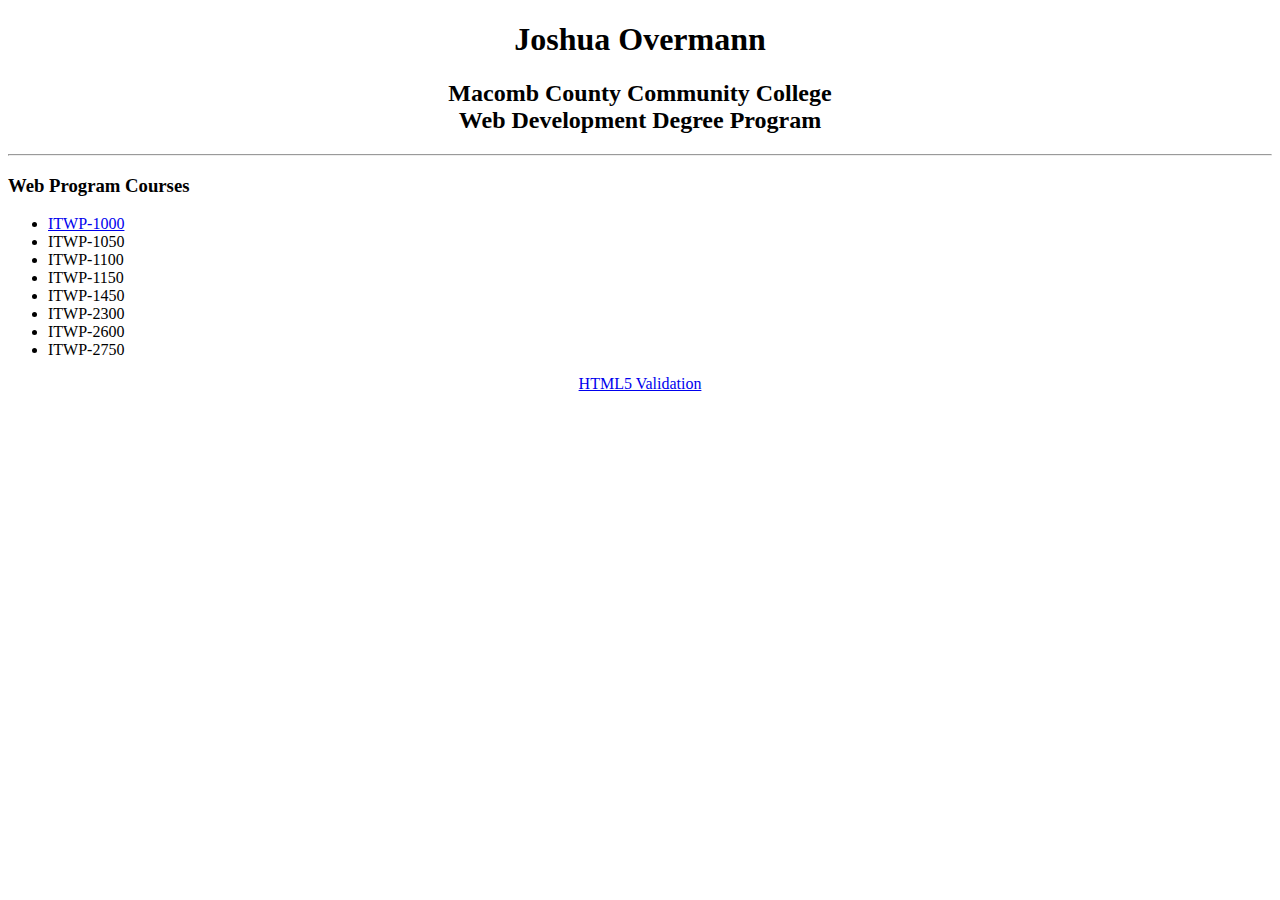
<file: index.htm>
<!DOCTYPE html>
<html lang="en">
<head>
  <meta charset="UTF-8">
  <meta name="viewport" content="width=device-width, initial-scale=1.0">
  <title>Web Program Homepage</title>
  <style>
    #validation {
      text-align: center;
    }

    header {
      text-align: center;
    }

  </style>
</head>
<body>
  <header>
    <h1>Joshua Overmann</h1>
    <h2>Macomb County Community College<br>Web Development Degree Program</h2>
  </header>
  <main>
    <hr>
    <h3>Web Program Courses</h3>
    <ul>
      <li><a href="itwp1000/home.htm">ITWP-1000</a></li>
      <li>ITWP-1050</li>
      <li>ITWP-1100</li>
      <li>ITWP-1150</li>
      <li>ITWP-1450</li>
      <li>ITWP-2300</li>
      <li>ITWP-2600</li>
      <li>ITWP-2750</li>
    </ul>
  </main>
  <footer id="validation">
    <a href="https://validator.w3.org/nu/?doc=http%3A%2F%2Fovermannj102.macombserver.net%2Findex.htm">HTML5 Validation</a>
  </footer>
</body>
</html>
</file>
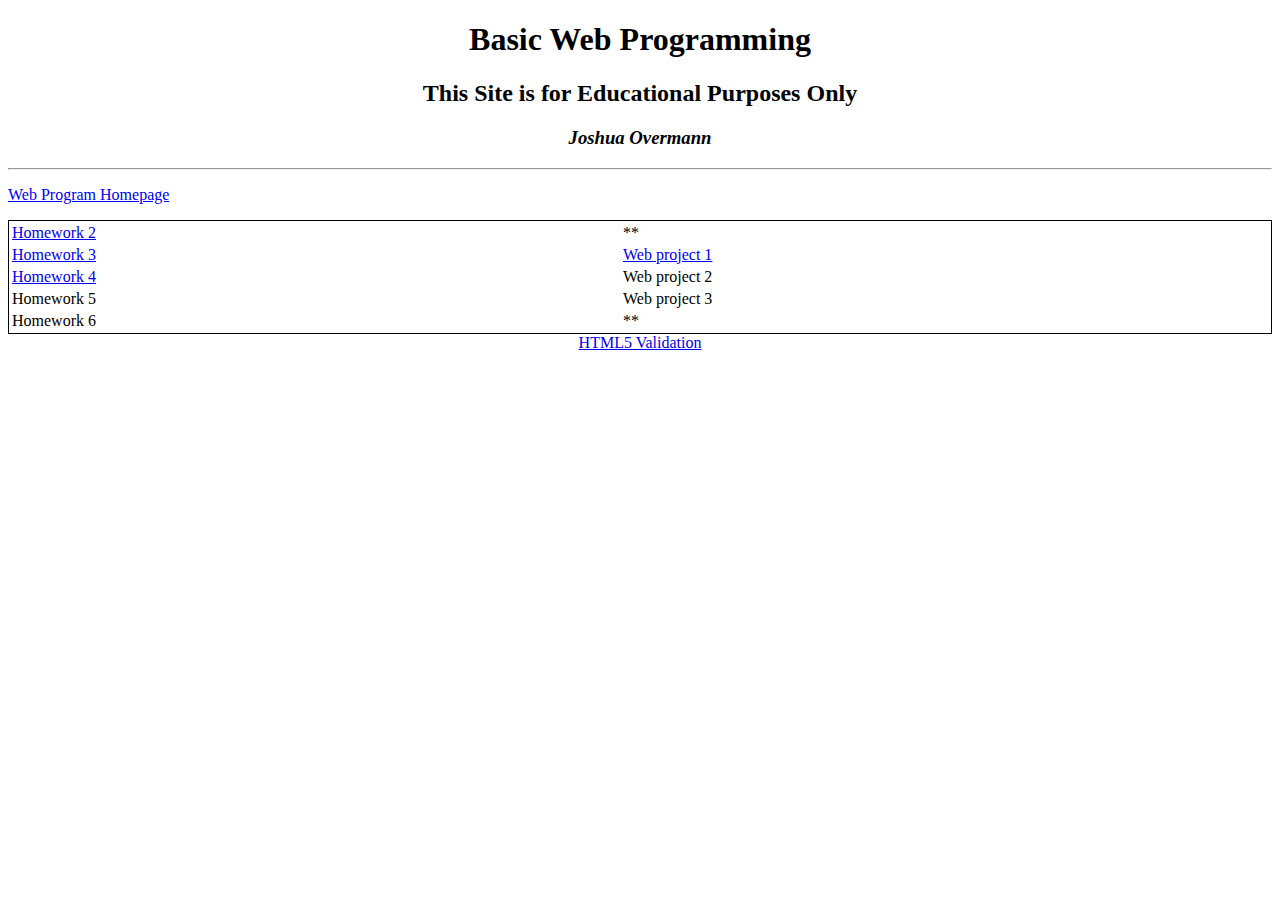
<file: itwp1000/home.htm>
<!DOCTYPE html>
<html lang="en">
<head>
    <meta charset="UTF-8">
    <meta name="viewport" content="width=device-width, initial-scale=1.0">
    <title>ITWP-1000 Course Homepage</title>
    <style>
        #validation {
            text-align: center;
        }
        header, div {
            text-align: center;
        }
    </style>
</head>
<body>
    <header>
        <h1>Basic Web Programming</h1>
        <h2>This Site is for Educational Purposes Only</h2>
        <h3><i>Joshua Overmann</i></h3>
        <hr>
    </header>
    <main>
        <p>
            <a href="../index.htm" title="Visit my Web Program Homepage!">Web Program Homepage</a>
        </p>
        <div>
            <table style="border:1px solid #000; width:100%;text-align: left;">
                <tr><td><a href="./hyperlinkassignment.htm">Homework 2</a></td><td>**</td></tr>
                <tr><td><a href="./homework3/multimediafun.htm">Homework 3</a></td><td><a href="./project1/default.html">Web project 1</a></td></tr>
                <tr><td><a href="./homework4/coffeetable.html">Homework 4</a></td><td>Web project 2</td></tr>
                <tr><td>Homework 5</td><td>Web project 3</td></tr>
                <tr><td>Homework 6</td><td>**</td></tr>
            </table>
        </div>
    </main>
    <footer id="validation">
        <a href="https://validator.w3.org/nu/?doc=http%3A%2F%2Fovermannj102.macombserver.net%2Fitwp1000%2Fhome.htm">HTML5 Validation</a>
    </footer>
</body>
</html>
</file>
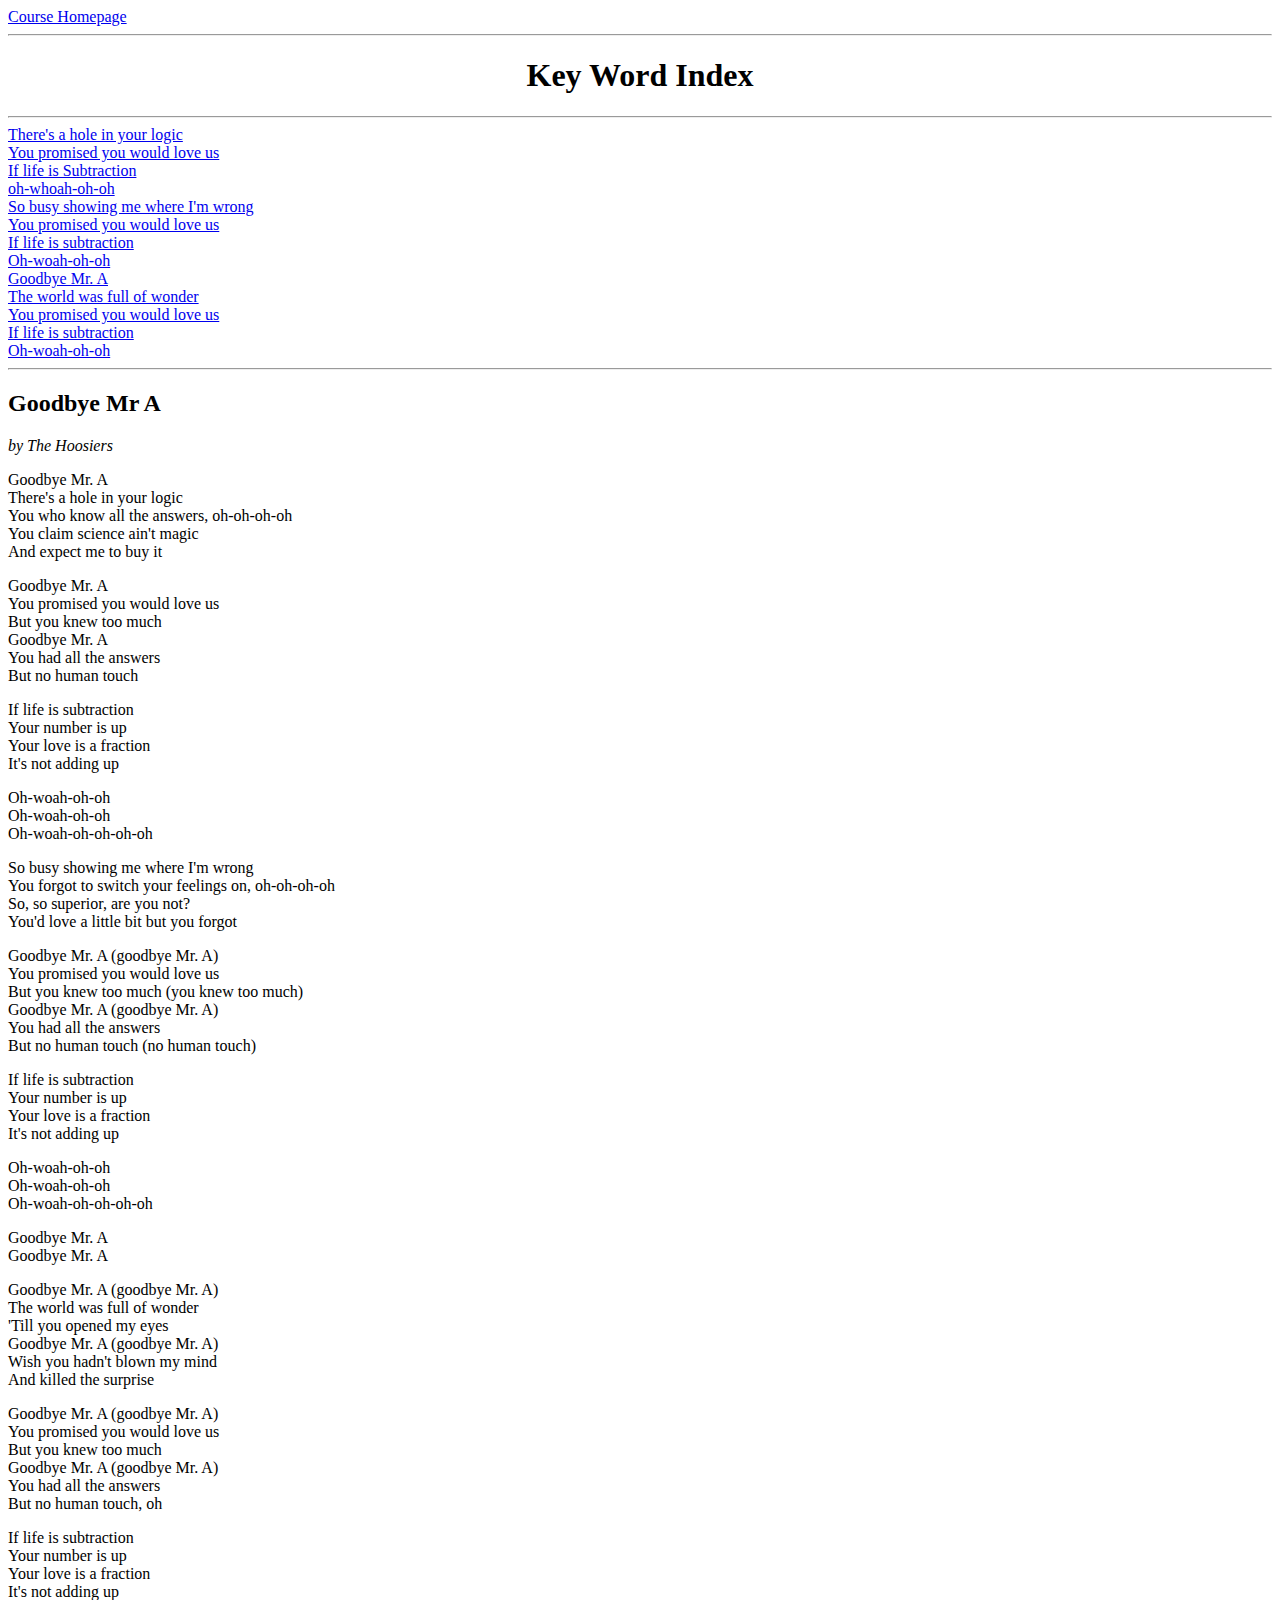
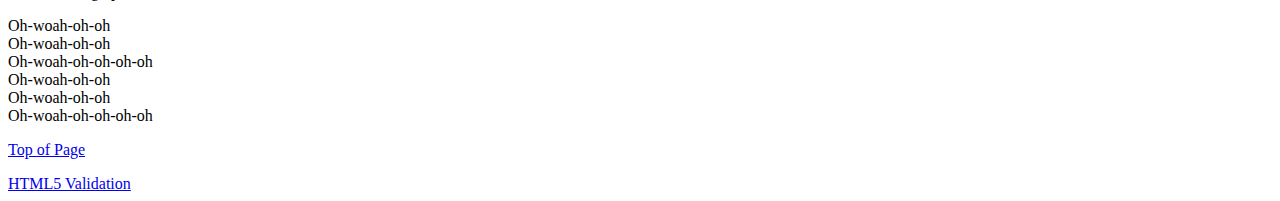
<file: itwp1000/hyperlinkassignment.htm>
<!DOCTYPE html>
<html lang="en">
<head>
    <meta charset="UTF-8">
    <meta name="viewport" content="width=device-width, initial-scale=1.0">
    <title>Link Assignment</title>
</head>

<body>
    <a id="TopOfPage"></a>
    <a href="./home.htm">Course Homepage</a>
    <hr>
    <h1 style="text-align: center;">Key Word Index</h1>
    <hr>
    <a href="#a1">There's a hole in your logic</a><br>
    <a href="#a2">You promised you would love us</a><br>
    <a href="#a3">If life is Subtraction</a><br>
    <a href="#a4">oh-whoah-oh-oh</a><br>
    <a href="#a5">So busy showing me where I'm wrong</a><br>
    <a href="#a6">You promised you would love us</a><br>
    <a href="#a7">If life is subtraction</a><br>
    <a href="#a8">Oh-woah-oh-oh</a><br>
    <a href="#a9">Goodbye Mr. A</a><br>
    <a href="#a10">The world was full of wonder</a><br>
    <a href="#a11">You promised you would love us</a><br>
    <a href="#a12">If life is subtraction</a><br>
    <a href="#a13">Oh-woah-oh-oh</a><br>
    <hr>
    
    <h2>Goodbye Mr A</h2>
    <i>by The Hoosiers</i>
    <br>
    <p><a id="a1"></a>
        Goodbye Mr. A<br>
        There's a hole in your logic<br>
        You who know all the answers, oh-oh-oh-oh<br>
        You claim science ain't magic<br>
        And expect me to buy it<br>
    </p>
    <p><a id="a2"></a>
        Goodbye Mr. A<br>
        You promised you would love us<br>
        But you knew too much<br>
        Goodbye Mr. A<br>
        You had all the answers<br>
        But no human touch<br>
    </p>
    <p><a id="a3"></a>
        If life is subtraction<br>
        Your number is up<br>
        Your love is a fraction<br>
        It's not adding up<br>
    </p>
    <p><a id="a4"></a>
        Oh-woah-oh-oh<br>
        Oh-woah-oh-oh<br>
        Oh-woah-oh-oh-oh-oh<br>
    </p>
    <p><a id="a5"></a>
        So busy showing me where I'm wrong<br>
        You forgot to switch your feelings on, oh-oh-oh-oh<br>
        So, so superior, are you not?<br>
        You'd love a little bit but you forgot<br>
    </p>
    <p><a id="a6"></a>
        Goodbye Mr. A (goodbye Mr. A)<br>
        You promised you would love us<br>
        But you knew too much (you knew too much)<br>
        Goodbye Mr. A (goodbye Mr. A)<br>
        You had all the answers<br>
        But no human touch (no human touch)<br>
    </p>
    <p><a id="a7"></a>
        If life is subtraction<br>
        Your number is up<br>
        Your love is a fraction<br>
        It's not adding up<br>
    </p>
    <p><a id="a8"></a>
        Oh-woah-oh-oh<br>
        Oh-woah-oh-oh<br>
        Oh-woah-oh-oh-oh-oh<br>
    </p><a id="a9"></a>
        Goodbye Mr. A<br>
        Goodbye Mr. A<br>
    <p><a id="a10"></a>
        Goodbye Mr. A (goodbye Mr. A)<br>
        The world was full of wonder<br>
        'Till you opened my eyes<br>
        Goodbye Mr. A (goodbye Mr. A)<br>
        Wish you hadn't blown my mind<br>
        And killed the surprise<br>
    </p>
    <p><a id="a11"></a>
        Goodbye Mr. A (goodbye Mr. A)<br>
        You promised you would love us<br>
        But you knew too much<br>
        Goodbye Mr. A (goodbye Mr. A)<br>
        You had all the answers<br>
        But no human touch, oh<br>
    </p>
    <p><a id="a12"></a>
        If life is subtraction<br>
        Your number is up<br>
        Your love is a fraction<br>
        It's not adding up<br>
    </p>
    <p><a id="a13"></a>
        Oh-woah-oh-oh<br>
        Oh-woah-oh-oh<br>
        Oh-woah-oh-oh-oh-oh<br>
        Oh-woah-oh-oh<br>
        Oh-woah-oh-oh<br>
        Oh-woah-oh-oh-oh-oh<br>
    </p>

    <p><a href="#TopOfPage">Top of Page</a></p>

    <footer>
        <a href="https://validator.w3.org/nu/?doc=http%3A%2F%2Fovermannj102.macombserver.net%2Fitwp1000%2Fhyperlinkassignment.htm">HTML5 Validation</a>
    </footer>
</body>
</html>
</file>
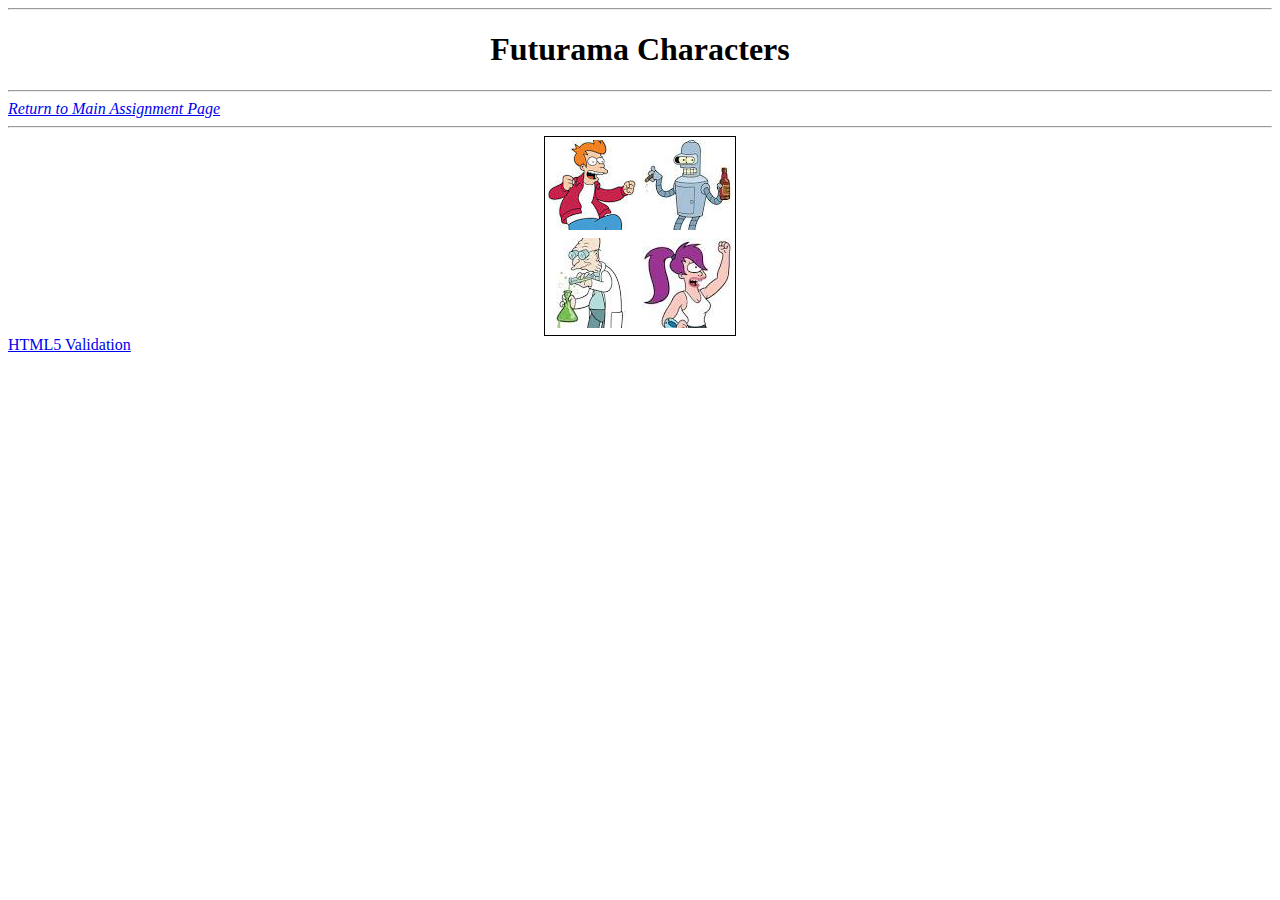
<file: itwp1000/homework3/futuramacharacters.htm>
<!DOCTYPE html>
<html lang="en">
<head>
    <meta charset="UTF-8">
    <meta name="viewport" content="width=device-width, initial-scale=1.0">
    <title>Futurama Characters</title>
    
</head>

<body>
    <hr>
    <h1 style="text-align: center;">Futurama Characters</h1>
    <hr>
    <i><a href="multimediafun.htm">Return to Main Assignment Page</a></i>
    <hr>
    <div style="text-align: center;">
        <table style="margin: auto; border: 1px solid #000;">
            <tr>
                <td><img src="images/fry.jpg" alt="Image of show protagonist, Phillip J Fry" title="Phillip J Fry" height="90" width="90"></td>
                <td><img src="images/bender.jpg" alt="Image of supporting character, Bender Bending Rodriguez" title="Bender Bending Rodriguez" height="90" width="90"></td>
            </tr>
            <tr>
                <td><img src="images/professor.jpg" alt="Image of supporting character, Professor Hubert J Farnsworth" title="Hubert J Farnsworth" height="90" width="90"></td>
                <td><img src="images/leela.jpg" alt="Image of supporting character, Taranga Leela" title="Taranga Leela" height="90" width="90"></td>
            </tr>
        </table>
    </div>
    
    



    <footer id="validation">
        <a href="https://validator.w3.org/nu/?doc=http%3A%2F%2Fovermannj102.macombserver.net%2Fitwp1000%2Fhomework3%2Ffuturamacharacters.htm">HTML5 Validation</a>
    </footer>
</body>
</html>
</file>
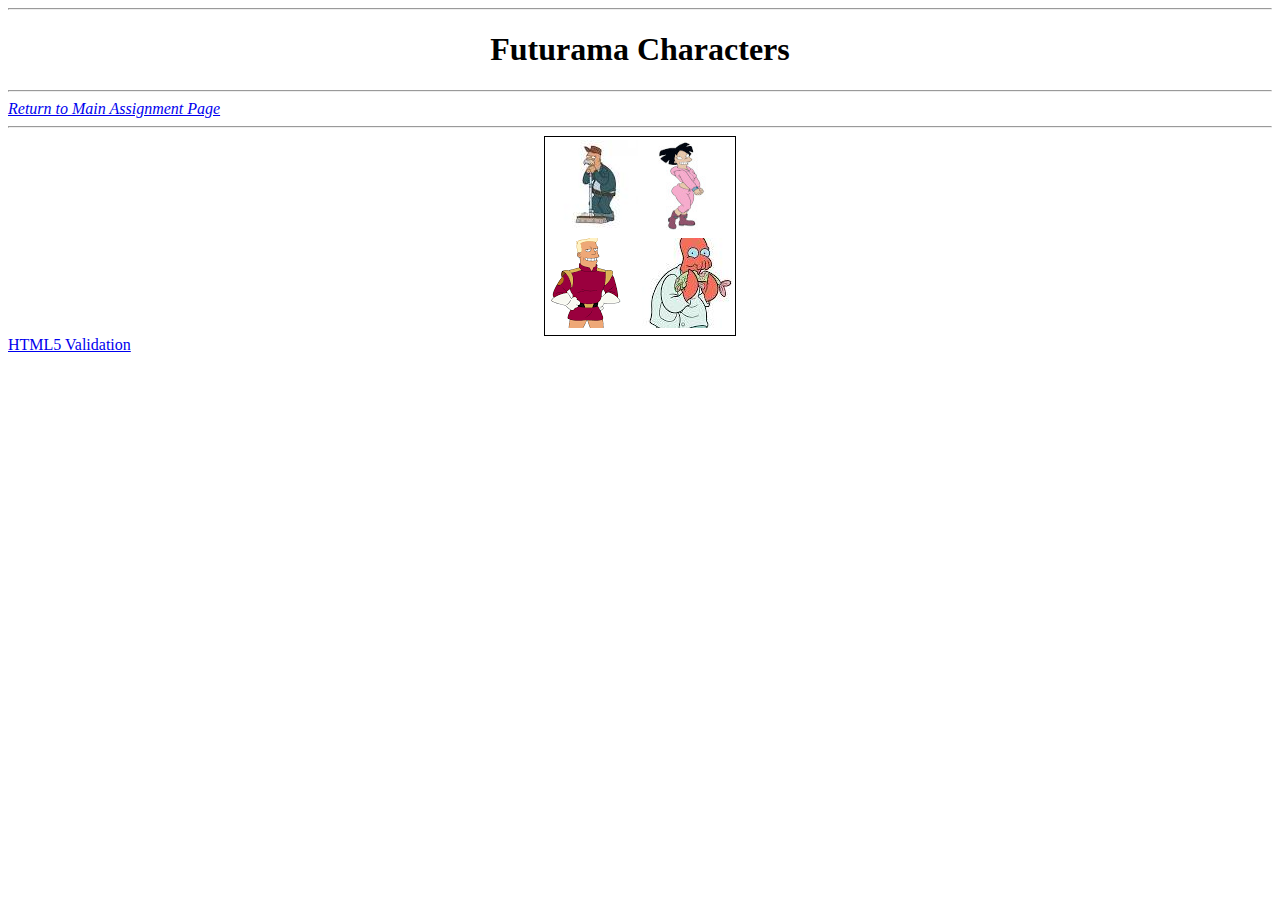
<file: itwp1000/homework3/morefuturamacharacters.htm>
<!DOCTYPE html>
<html lang="en">
<head>
    <meta charset="UTF-8">
    <meta name="viewport" content="width=device-width, initial-scale=1.0">
    <title>Futurama Characters</title>
    
</head>

<body>
    <hr>
    <h1 style="text-align: center;">Futurama Characters</h1>
    <hr>
    <i><a href="multimediafun.htm">Return to Main Assignment Page</a></i>
    <hr>
    <div style="text-align: center;">
        <table style="margin: auto; border: 1px solid #000;">
            <tr>
                <td><img src="images/scruffy.jpg" alt="Image of supporting character, Scruffy, The Janitor " title="Scruffy, the Janitor" height="90" width="90"></td>
                <td><img src="images/amy.jpg" alt="Image of supporting character, Amy Wong" title="Amy Wong" height="90" width="90"></td>
            </tr>
            <tr>
                <td><img src="images/zap.png" alt="Image of supporting character, Zap Brannigan " title="Zap Brannigan" height="90" width="90"></td>
                <td><img src="images/zoidberg.jpg" alt="Image of supporting character, John Zoidberg" title="John Zoidberg" height="90" width="90"></td>
            </tr>
        </table>
    </div>
    
    



    <footer id="validation">
        <a href="https://validator.w3.org/nu/?doc=http%3A%2F%2Fovermannj102.macombserver.net%2Fitwp1000%2Fhomework3%2Fmorefuturamacharacters.htm">HTML5 Validation</a>
    </footer>
</body>
</html>
</file>
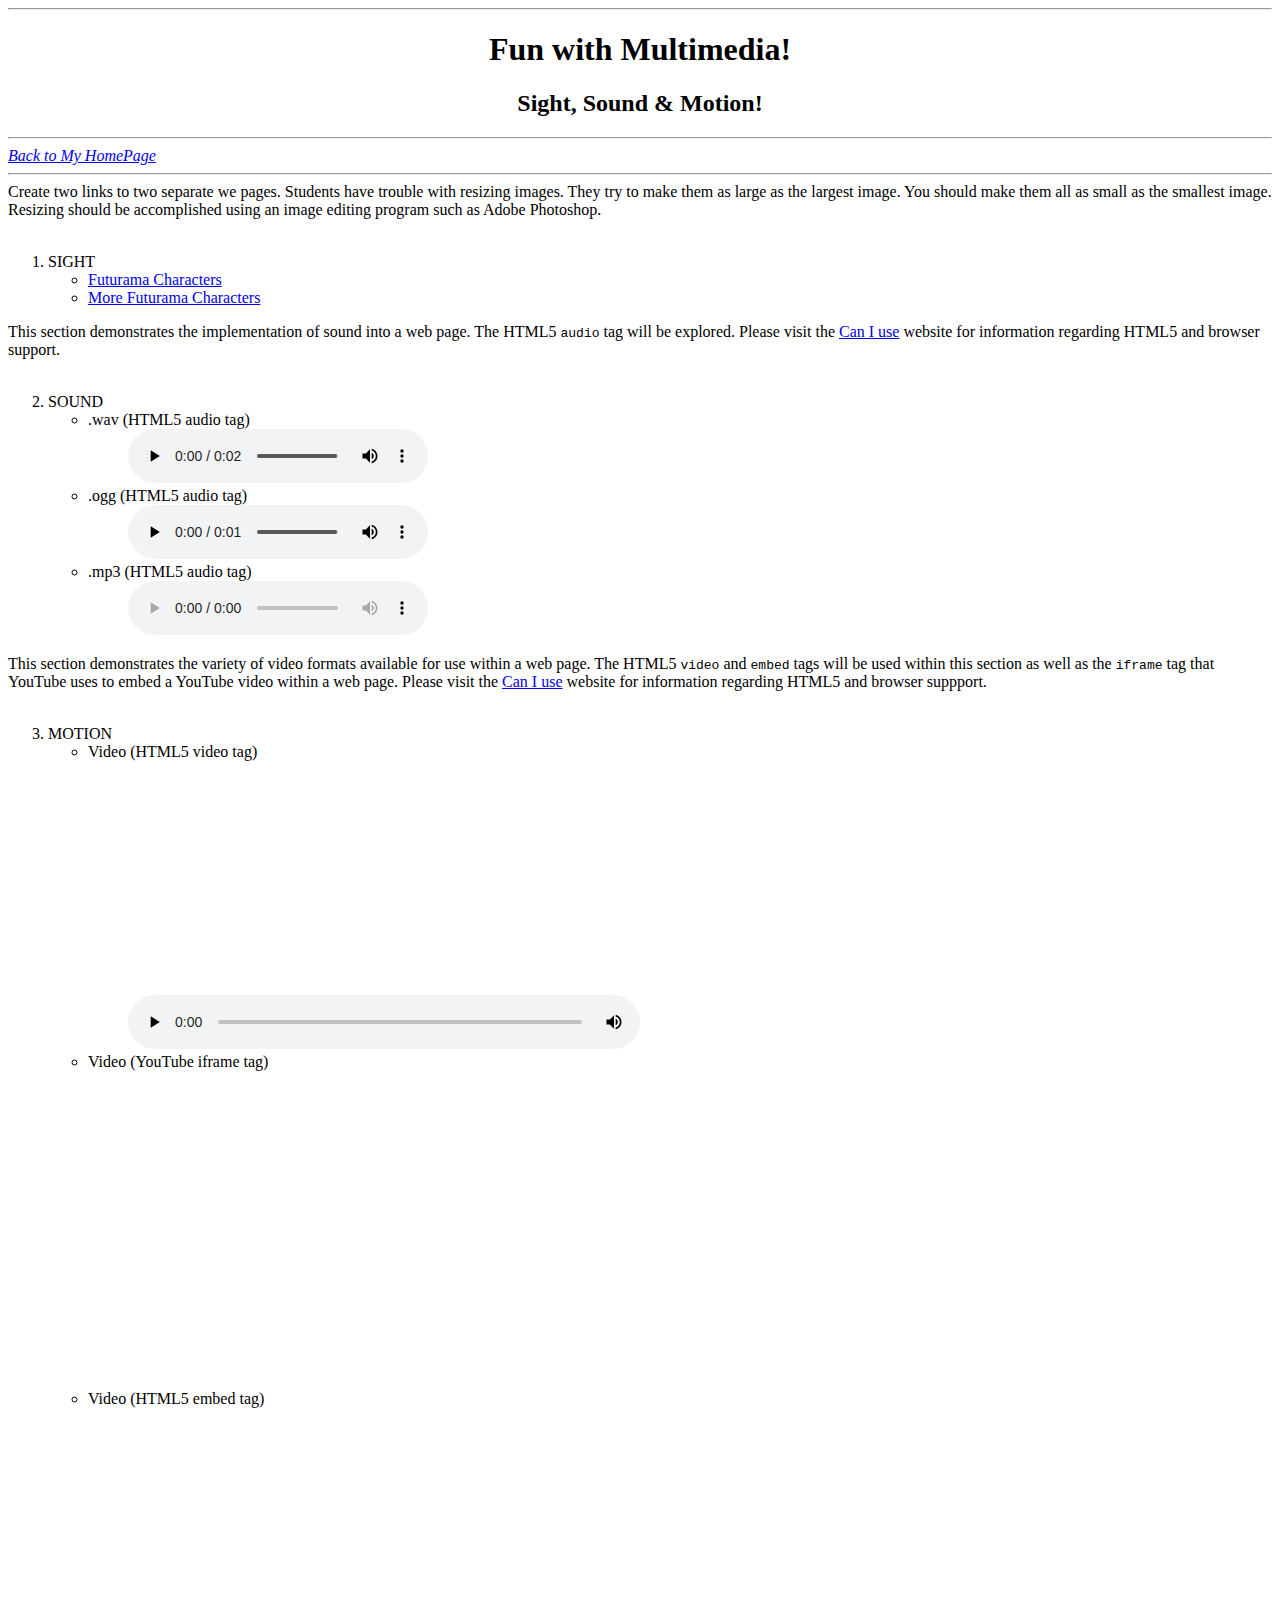
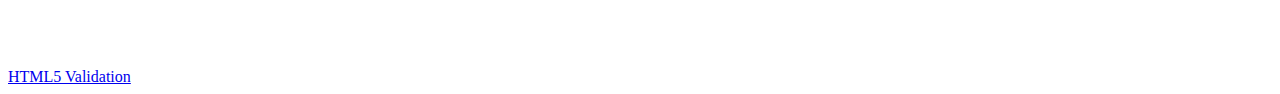
<file: itwp1000/homework3/multimediafun.htm>
<!DOCTYPE html>
<html lang="en">
<head>
    <meta charset="UTF-8">
    <meta name="viewport" content="width=device-width, initial-scale=1.0">
    <title>Fun with Multimedia!</title>
    
</head>

<body>
    <hr>
    <h1 style="text-align: center;">Fun with Multimedia!</h1>
    <h2 style="text-align: center;">Sight, Sound & Motion!</h2>
    <hr>
    <i><a href="../home.htm">Back to My HomePage</a></i><br>
    <hr>
    Create two links to two separate we pages. Students have trouble with resizing images. They try to make them as large as the largest image. You should make them all
    as small as the smallest image. Resizing should be accomplished using an image editing program such as Adobe Photoshop.<br><br>

    <ol>
        <li>SIGHT
            <ul>
                <li><a href="futuramacharacters.htm">Futurama Characters</a></li>
                <li><a href="morefuturamacharacters.htm">More Futurama Characters</a></li>
            </ul>
        </li>
    </ol>

    This section demonstrates the implementation of sound into a web page. The HTML5 <code>audio</code> tag will be explored. Please visit the <a href="http://caniuse.com" target="_blank" title="Visit the Can I use website for information about web browser support for HTML5 tags">Can I use</a> website for information regarding
    HTML5 and browser support.<br><br>

    <ol start="2">
        <li>SOUND
            <ul>
                <li>.wav (HTML5 audio tag)
                    <ul>
                        <li style="list-style-type: none;">
                            <audio controls>
                                <source src="audio/light_applause.wav" type="audio/wav">
                                <!-- IE support-->
                                <source src="http://itwpresources.macombserver.net/itwp1000/sounds/light_applause.mp3" type="audio/mpeg">
                                Your browser does not support the audio element.
                            </audio>
                        </li>
                    </ul>
                </li>
                <li>.ogg (HTML5 audio tag)
                    <ul>
                        <li style="list-style-type: none;">
                            <audio controls>
                                <source src="audio/horse.ogg" type="audio/ogg">
                                <!--IE support-->
                                <source src="http://itwpresources.macombserver.net/itwp1000/sounds/horse.mp3" type="audio/mpeg">
                                Your browser does not support the audio element
                            </audio>
                        </li>
                    </ul>
                </li>
                <li>.mp3 (HTML5 audio tag)
                    <ul>
                        <li style="list-style-type: none;">
                            <audio src="http://itwpresources.macombserver.net/itwp1000/sounds/podcast.mp3" controls> Sorry, your browser does not support the audio element</audio>
                        </li>
                    </ul>
                </li>
            </ul>
        </li>
    </ol>


    This section demonstrates the variety of video formats available for use within a web page. The HTML5 <code>video</code> and <code>embed</code> tags will be used within this section as well
    as the <code>iframe</code> tag that YouTube uses to embed a YouTube video within a web page. Please visit the <a href="http://caniuse.com" target="_blank" title="Visit the Can I use website for information about web browser support for HTML5 tags">Can I use</a> website for information regarding HTML5 and browser suppport.<br><br>

    
    <ol start="3">
        <li>MOTION
            <ul>
                <li>Video (HTML5 video tag)
                    <ul>
                        <li style="list-style-type: none;">
                            <video controls width="512" height="288">
                                <source src="video/movie.ogg" type="video/ogg">
                                <source src="http://itwpresources.macombserver.net/itwp1000/video/StarWars_thelastjeditrailer.mp4" type="video/mp4">
                                <source src="http://itwpresources.macombserver.net/itwp1000/video/legorobot.webm" type="video/webm">
                                Your browser does not support the video element.
                            </video>
                        </li>
                    </ul>
                </li>
                <li>Video (YouTube iframe tag)
                    <ul>
                        <li style="list-style: none;">
                            <iframe width="560" 
                            height="315" 
                            src="https://www.youtube.com/embed/qFnHWMxlOBc?si=BgCPvlbZlS08SRIk" 
                            title="YouTube video player" 
                            style="border: 0;"
                            allow="accelerometer; autoplay; clipboard-write; encrypted-media; gyroscope; picture-in-picture; web-share" 
                            allowfullscreen></iframe>
                        </li>
                    </ul>
                </li>
                <li>Video (HTML5 embed tag)
                    <ul>
                        <li style="list-style: none;">
                            <embed 
                            src="http://itwpresources.macombserver.net/itwp1000/video/samplevideos_vimeo.mp4"
                            height="240"
                            width="320"
                            title="Animals in their surroundings courtesy of Vimeo"
                            type="video/mp4">
                        </li>
                    </ul>
                </li>
            </ul>
        </li>
    </ol>
    



    <footer id="validation">
        <a href="https://validator.w3.org/nu/?doc=http%3A%2F%2Fovermannj102.macombserver.net%2Fitwp1000%2Fhomework3%2Fmultimediafun.htm">HTML5 Validation</a>
    </footer>
</body>
</html>
</file>
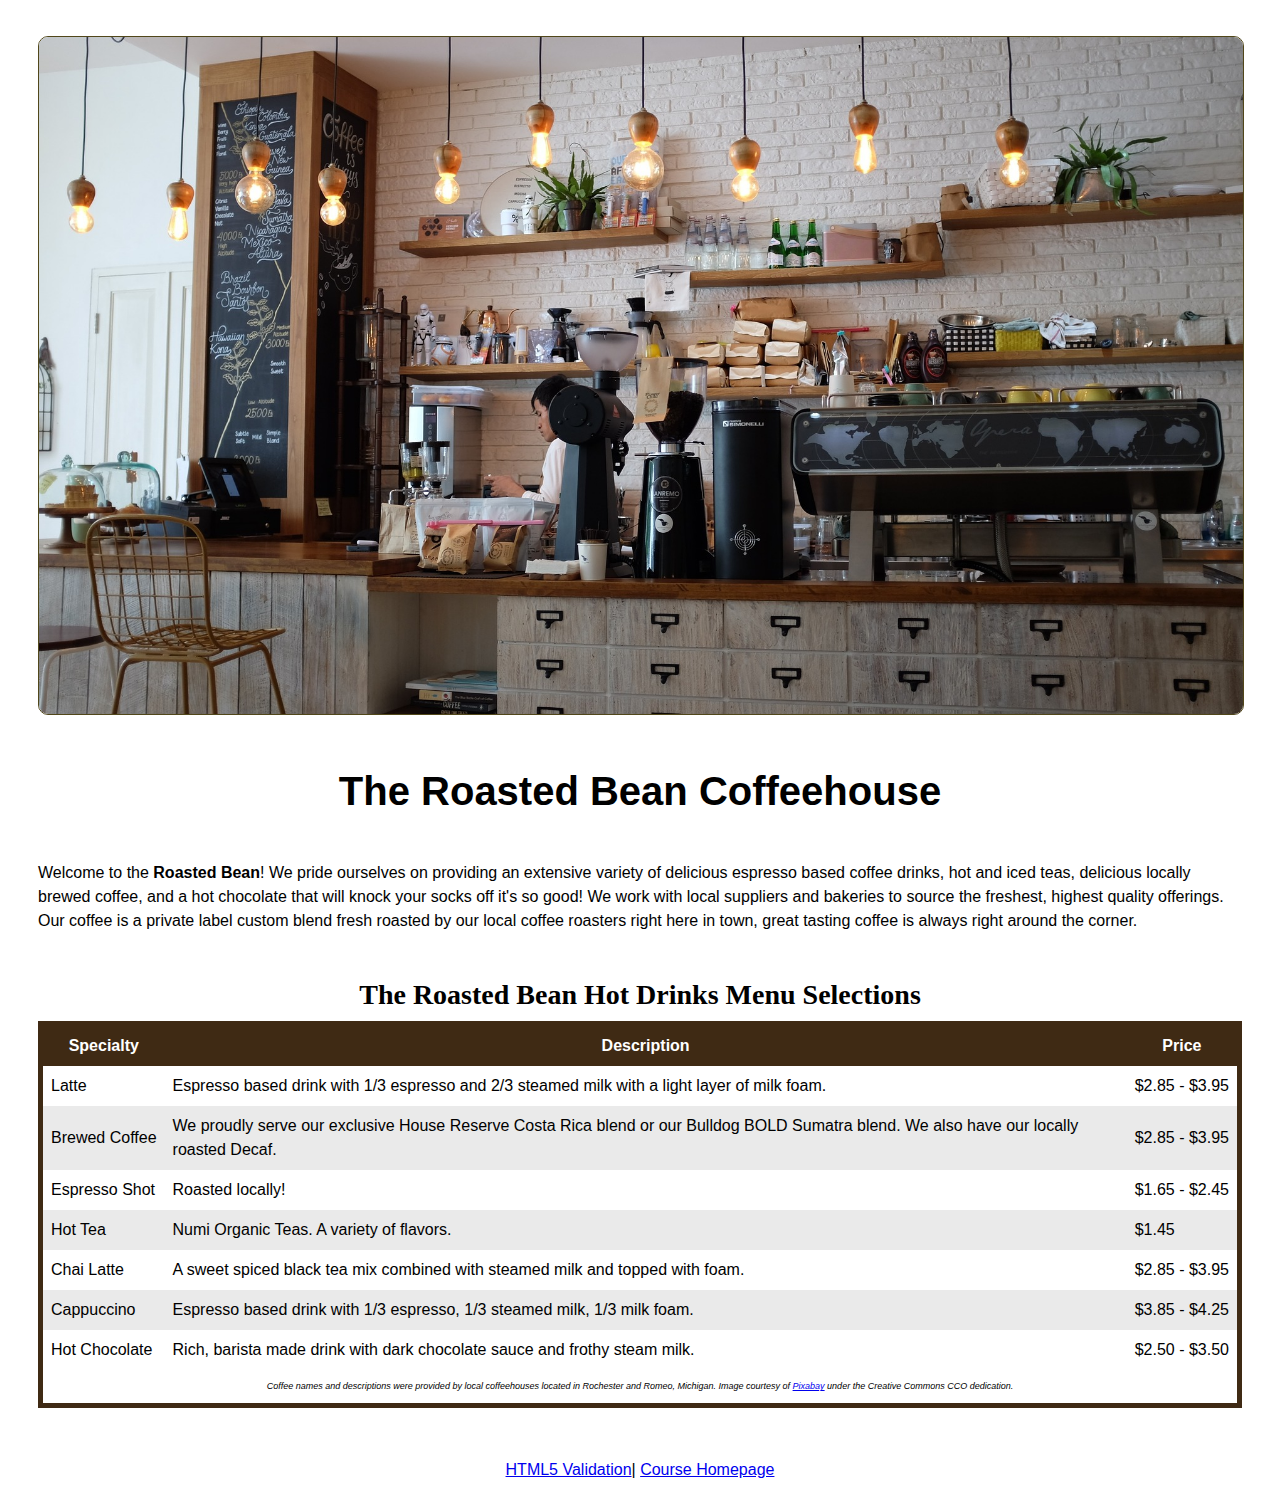
<file: itwp1000/homework4/coffeetable.html>
<!doctype html>
<html lang="en">
    <head>
        <meta charset="UTF-8">
            <title>The Roasted Bean Coffeehouse</title>
                <!-- Insert the link tag below this comment and link to your external CSS file -->
                <link rel="stylesheet" type="text/css" href="styles.css">
    </head>
    
    <body>

        <header>
                <p><img src="coffee-shop.jpg" title="Inside the Roasted Bean Coffeehouse" alt="The Roasted Bean Coffeehouse" width="1920" height="1080" class="responsive"></p>  
        </header>

        <main>
            <h1>The Roasted Bean Coffeehouse</h1> 
                <p>Welcome to the <strong>Roasted Bean</strong>! We pride ourselves on providing an extensive variety of delicious espresso based coffee drinks, hot and iced teas, delicious locally brewed coffee, and a hot chocolate that will knock your socks off it's so good! We work with local suppliers and bakeries to source the freshest, highest quality offerings. Our coffee is a private label custom blend fresh roasted by our local coffee roasters right here in town, great tasting coffee is always right around the corner.
                </p>

            <!-- Insert the table code and build your table inside the div container below this comment -->
            <div>
                <table>
                    <caption>
                        The Roasted Bean Hot Drinks Menu Selections
                    </caption>
                    <thead>
                        <tr>
                        <th scope="col">Specialty</th>
                        <th scope="col">Description</th>
                        <th scope="col">Price</th>
                        </tr>
                    </thead>
                    <tbody>
                        <tr>
                            <td>Latte</td>
                            <td>Espresso based drink with 1/3 espresso and 2/3 steamed milk with a light layer of milk foam.</td>
                            <td class="price">
                                $2.85 - $3.95
                            </td>
                        </tr>
                        <tr>
                            <td class="specialty">Brewed Coffee</td>
                            <td>
                                We proudly serve our exclusive House Reserve Costa Rica blend or our Bulldog BOLD Sumatra blend. We also have our locally roasted Decaf.
                            </td>
                            <td class="price">
                                $2.85 - $3.95
                            </td>
                        </tr>
                        <tr>
                            <td>
                                Espresso Shot
                            </td>
                            <td>
                                Roasted locally!
                            </td>
                            <td>
                                $1.65 - $2.45
                            </td>
                        </tr>
                        <tr>
                            <td>
                                Hot Tea
                            </td>
                            <td>
                                Numi Organic Teas. A variety of flavors.
                            </td>
                            <td>
                                $1.45
                            </td>
                        </tr>
                        <tr>
                            <td>
                                Chai Latte
                            </td>
                            <td>
                                A sweet spiced black tea mix combined with steamed milk and topped with foam.
                            </td>
                            <td>
                                $2.85 - $3.95
                            </td>
                        </tr>
                        <tr>
                            <td>
                                Cappuccino
                            </td>
                            <td>
                                Espresso based drink with 1/3 espresso, 1/3 steamed milk, 1/3 milk foam.
                            </td>
                            <td class="price">
                                $3.85 - $4.25
                            </td>
                        </tr>
                        <tr>
                            <td>
                                Hot Chocolate
                            </td>
                            <td>
                                Rich, barista made drink with dark chocolate sauce and frothy steam milk.
                            </td>
                            <td class="price">
                                $2.50 - $3.50
                            </td>
                        </tr>
                    </tbody>
                    <tfoot>
                        <tr>
                            <td colspan="3">
                                Coffee names and descriptions were provided by local coffeehouses located in Rochester and Romeo, Michigan.
                                Image courtesy of <a href="https://pixabay.com" title="Pixabay Free Images" target="_blank">Pixabay</a> under the Creative Commons CCO dedication.
                            </td>
                        </tr>
                    </tfoot>
                </table>


            </div>
        </main>
        
        <footer>
            <!-- Create hyperlinks for the HTML validation and Course Homepage text inside the paragragh below this comment -->
			<p id="validation"><a href="https://validator.w3.org/nu/?doc=http%3A%2F%2Fovermannj102.macombserver.net%2Fitwp1000%2Fhomework4%2Fcoffeetable.html">HTML5 Validation</a>| <a href="../home.htm" title="Back to the course homepage">Course Homepage</a></p>
        </footer>
        
    </body>
</html>
</file>
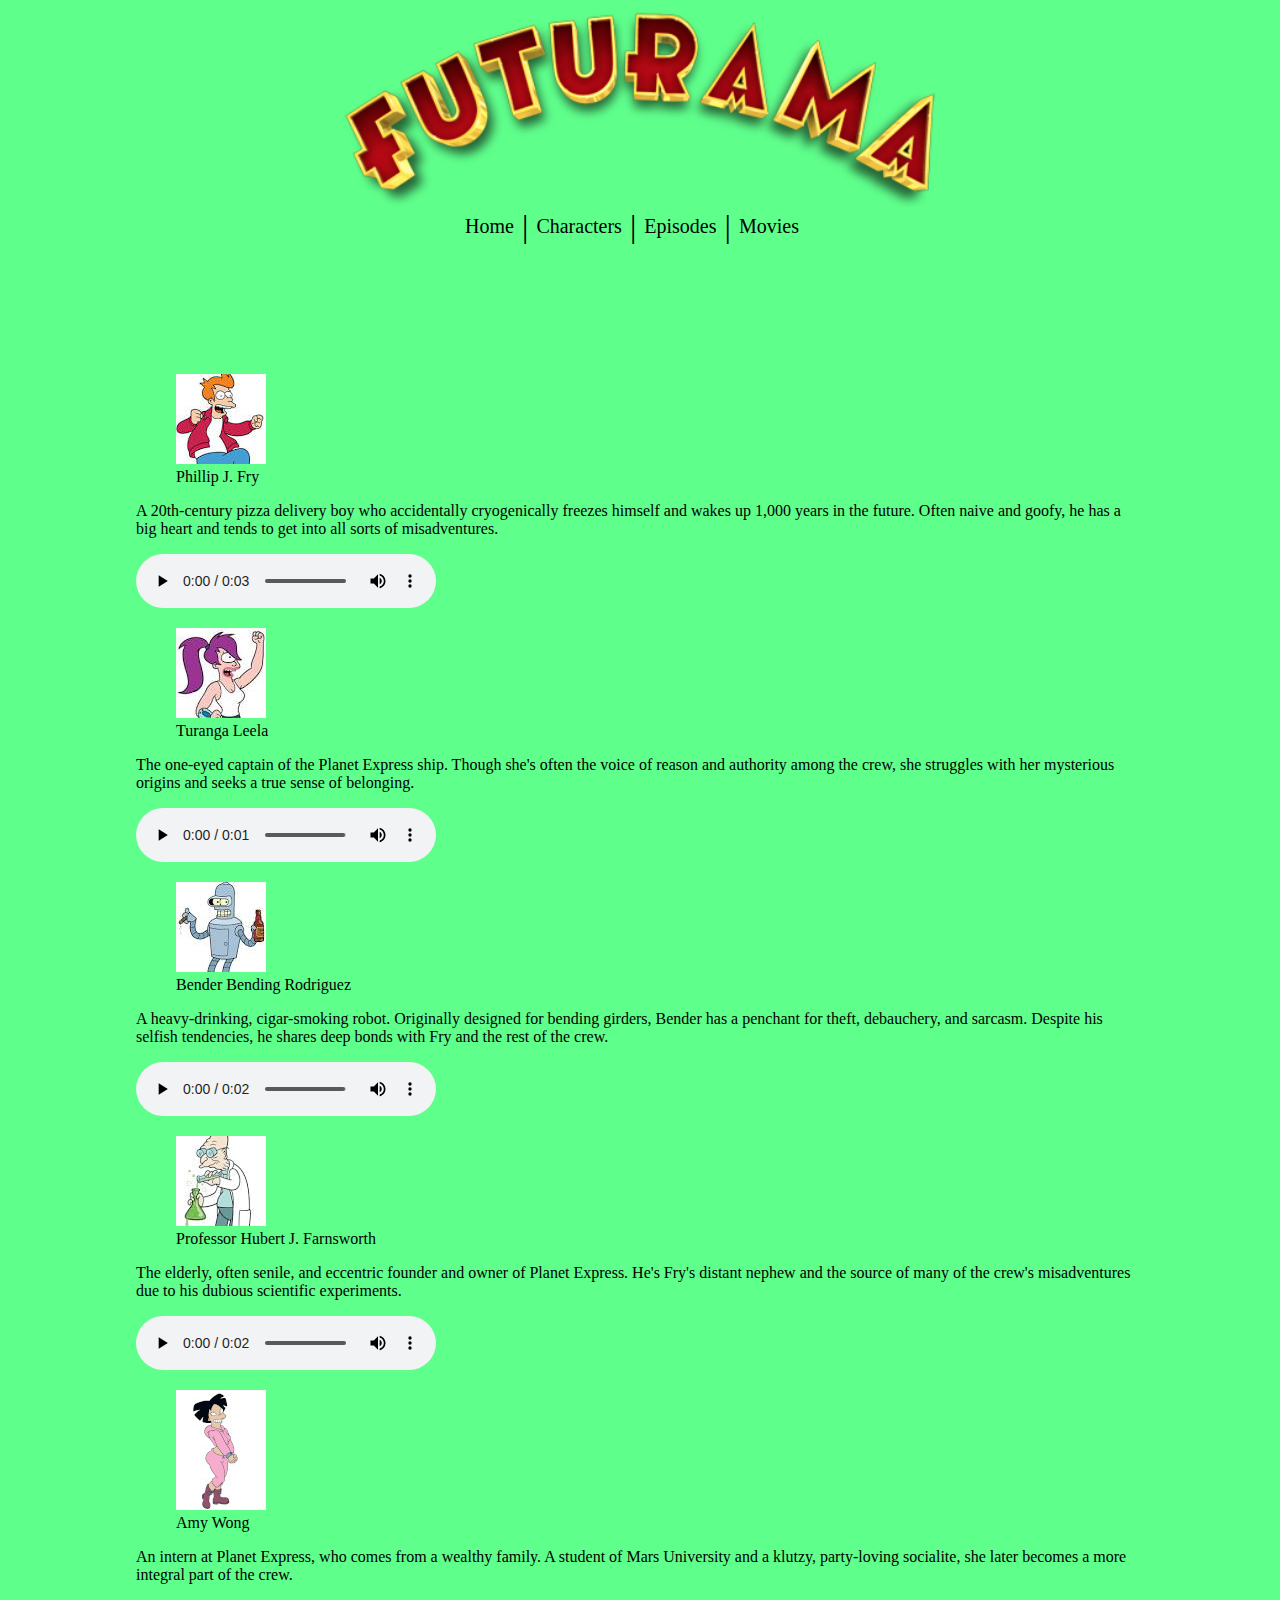
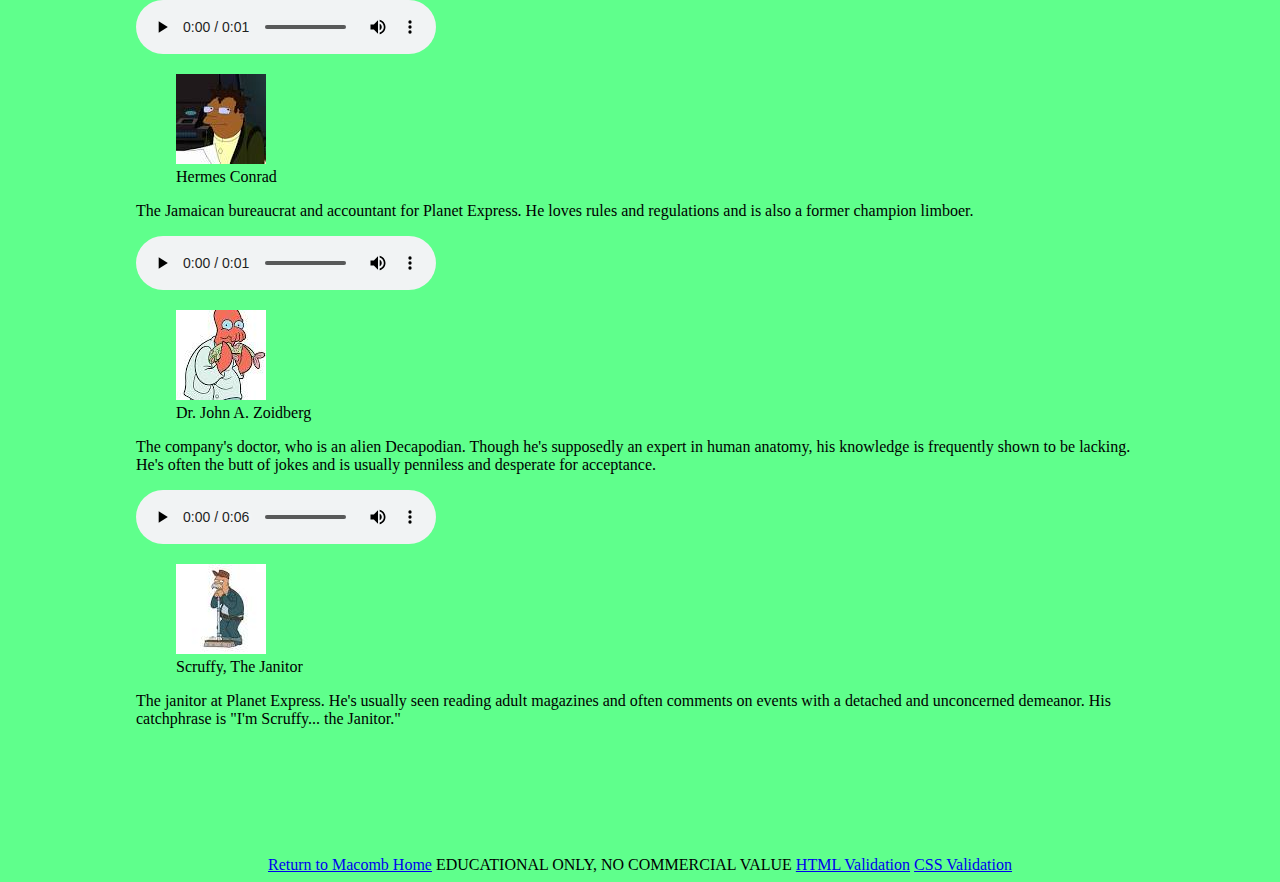
<file: itwp1000/project1/Characters.html>
<!DOCTYPE html>
<html lang="en">
<head>
    <meta charset="UTF-8">
    <meta name="viewport" content="width=device-width, initial-scale=1.0">
    <link rel="stylesheet" href="defaultstyles.css" type="text/css">
    <title>Futurama Characters</title>
</head>
<body>
<header class="banner">
    <img style="width: 50%" src="images/Futurama.png" alt="Futurama Title Banner" title="Futurama Banner">
</header>
<nav>
    <ul>
        <li><a href="default.html">Home</a><span>|</span></li>
        <li><a href="./Characters.html">Characters</a></li>
        <li><span>|</span><a href="Episodes.html">Episodes</a></li>
        <li><span>|</span><a href="movies.html">Movies</a></li>
    </ul>
</nav>
<main>
        <div>
            <figure>
                <img title="Phillip J Fry" alt="Phillip J Fry" src="images/fry.jpg">
                <figcaption>
                    Phillip J. Fry
                </figcaption>
            </figure>
            <p>
            A 20th-century pizza delivery boy who accidentally cryogenically freezes himself
            and wakes up 1,000 years in the future.
            Often naive and goofy, he has a big heart and tends to get into all sorts of misadventures.
            </p>
        </div>
        <audio controls>
            <source src="audio/last-night-in-the-bath-tub.mp3" type="audio/mpeg">
            Your Browser does not support the audio element
        </audio>
        <div>
            <figure>
                <img title="Turanga Leela" alt="Turanga Leela" src="images/leela.jpg">
                <figcaption>Turanga Leela</figcaption>
            </figure>
            <p>
            The one-eyed captain of the Planet Express ship. Though she's often the voice of reason and authority
            among the crew, she struggles with her mysterious origins and seeks a true sense of belonging.
            </p>
        </div>
        <audio controls>
            <source src="audio/you-gotta-do-what-you-gotta-do.mp3" type="audio/mpeg">
            Your Browser does not support the audio element
        </audio>
        <div>
            <figure>
                <img title="Bender B Rodriguez" alt="Bender Bending Rodriguez" src="images/bender.jpg">
                <figcaption>Bender Bending Rodriguez</figcaption>
            </figure>
            <p>
            A heavy-drinking, cigar-smoking robot. Originally designed for bending girders, Bender has a penchant for
            theft, debauchery, and sarcasm. Despite his selfish tendencies, he shares deep bonds with Fry
            and the rest of the crew.
            </p>
        </div>
        <audio controls>
            <source src="audio/bite-my-shiny-metal-ass.mp3" type="audio/mpeg">
            Your Browser does not support the audio element
        </audio>
        <div>
            <figure>
                <img title="Professor Farnsworth" alt="Professor Hubert J Farnsworth" src="images/professor.jpg">
                <figcaption>Professor Hubert J. Farnsworth</figcaption>
            </figure>
            <p>
            The elderly, often senile, and eccentric founder and owner of Planet Express. He's Fry's distant nephew
            and the source of many of the crew's misadventures due to his dubious scientific experiments.
            </p>
        </div>
        <audio controls>
            <source src="audio/i-dont-want-to-live-on-this-planet-anymore-fml-humanity-cant-even-insanity-crazy-people-millennials-dont-want-to-live-on-this-planet-futurama-meme.mp3" type="audio/mpeg">
            Your Browser does not support the audio element
        </audio>
        <div>
            <figure>
                <img title="Amy Wong" alt="Amy Wong" src="images/amy.jpg">
                <figcaption>Amy Wong</figcaption>
            </figure>
            <p>
                An intern at Planet Express, who comes from a wealthy family. A student of Mars University and a klutzy,
            party-loving socialite, she later becomes a more integral part of the crew.
            </p>
        </div>
        <audio controls>
            <source src="audio/amy-wong-unfrozen.mp3" type="audio/mpeg">
            Your Browser does not support the audio element
        </audio>
        <div>
            <figure>
                <img title="Hermes Conrad" alt="Hermes Conrad" src="images/hermes.jpg">
                <figcaption>Hermes Conrad</figcaption>
            </figure>
            <p>
            The Jamaican bureaucrat and accountant for Planet Express.
            He loves rules and regulations and is also a former champion limboer.
            </p>
        </div>
        <audio controls>
            <source src="audio/how-scared-should-we-be-hermes-futurama-farnsworth-bender-scary.mp3" type="audio/mpeg">
            Your Browser does not support the audio element
        </audio>
        <div>
            <figure>
                <img title="John A Zoidberg" alt="John A Zoidberg" src="images/zoidberg.jpg">
                <figcaption>Dr. John A. Zoidberg</figcaption>
            </figure>
            <p>
            The company's doctor, who is an alien Decapodian. Though he's supposedly an expert in human anatomy,
            his knowledge is frequently shown to be lacking. He's often the butt of jokes and is usually penniless
            and desperate for acceptance.
            </p>
        </div>
        <audio controls>
            <source src="audio/dumpster-juice.mp3" type="audio/mpeg">
            Your Browser does not support the audio element
        </audio>

        <div>
            <figure>
                <img title="scruffy the janitor" alt="scruffy the janitor" src="images/scruffy.jpg">
                <figcaption>Scruffy, The Janitor</figcaption>
            </figure>
            <p>
            The janitor at Planet Express. He's usually seen reading adult magazines and often comments on events
            with a detached and unconcerned demeanor. His catchphrase is "I'm Scruffy... the Janitor."
            </p>
        </div>


</main>
<footer>
    <a href="../home.htm">Return to Macomb Home</a>
    EDUCATIONAL ONLY, NO COMMERCIAL VALUE
    <a href="https://validator.w3.org/nu/?doc=http%3A%2F%2Fovermannj102.macombserver.net%2Fitwp1000%2Fproject1%2FCharacters.html">HTML Validation</a>
    <a href="https://jigsaw.w3.org/css-validator/validator?uri=http%3A%2F%2Fovermannj102.macombserver.net%2Fitwp1000%2Fproject1%2Fdefaultstyles.css&profile=css3svg&usermedium=all&warning=1&vextwarning=&lang=en">CSS Validation</a>
</footer>
</body>
</html>
</file>
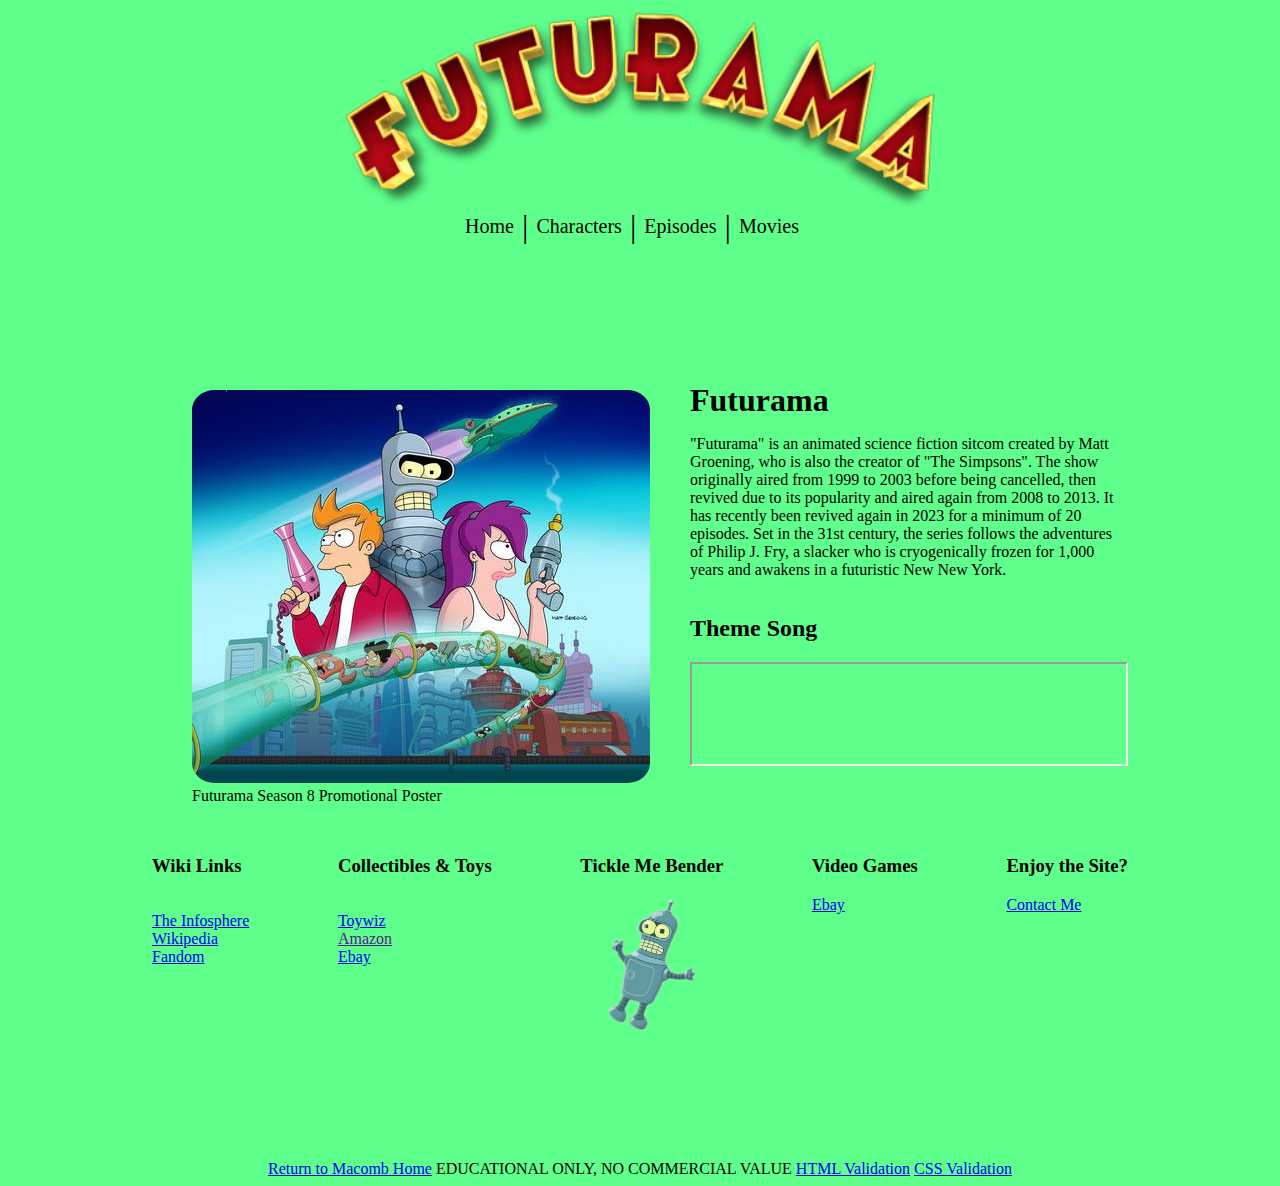
<file: itwp1000/project1/default.html>
<!DOCTYPE html>
<html lang="en">
<head>
    <meta charset="UTF-8">
    <meta name="viewport" content="width=device-width, initial-scale=1.0">
    <link rel="stylesheet" href="defaultstyles.css" type="text/css">
    <title>Futurama Fan Home</title>
</head>
<body>
    <header class="banner">
        <img style="width: 50%" src="images/Futurama.png" alt="Futurama Title Banner" title="Futurama Banner">
    </header>
    <nav>
        <ul>
            <li><a href="default.html">Home</a><span>|</span></li>
            <li><a href="Characters.html">Characters</a></li>
            <li><span>|</span><a href="Episodes.html">Episodes</a></li>
            <li><span>|</span><a href="movies.html">Movies</a></li>
        </ul>
    </nav>
    <main>
    <div class="articleContainer">
        <figure id="futuramaPoster">
            <img  src="images/futuramaPoster.jpg" title="Futurama season eight promotional poster" alt="Futurama season eight promotional poster">
            <figcaption >Futurama Season 8 Promotional Poster</figcaption>
        </figure>
        <div>
            <h1 style="margin-left: 0;">Futurama</h1>
            <p>
                "Futurama" is an animated science fiction sitcom created by Matt Groening,
                who is also the creator of "The Simpsons". The show originally aired from 1999 to 2003
                before being cancelled, then revived due to its popularity and aired again from 2008 to
                2013. It has recently been revived again in 2023 for a minimum of 20 episodes.
                Set in the 31st century, the series follows the adventures of Philip J. Fry, a
                slacker who is cryogenically frozen for 1,000 years and awakens in a futuristic New New York.
            </p>
            <h2>Theme Song</h2>
            <div style="display: flex; justify-content: start;">
                <iframe height="100" allow="autoplay" src="https://w.soundcloud.com/player/?url=https%3A//api.soundcloud.com/tracks/285904853&color=%23fd4242&auto_play=true&hide_related=false&show_comments=true&show_user=true&show_reposts=false&show_teaser=true&visual=true"></iframe><div style="font-size: 10px; color: #cccccc;line-break: anywhere;word-break: normal;overflow: hidden;white-space: nowrap;text-overflow: ellipsis; font-family: Interstate,Lucida Grande,Lucida Sans Unicode,Lucida Sans,Garuda,Verdana,Tahoma,sans-serif;font-weight: 100;"><a href="https://soundcloud.com/mexican876" title="mexican876" target="_blank" style="color: #cccccc; text-decoration: none;"></a> · <a href="https://soundcloud.com/mexican876/futurama-theme-song" title="Futurama Theme Song" target="_blank" style="color: #cccccc; text-decoration: none;"></a></div>
            </div>
        </div>

    </div>
        <div id="links" class="articleContainer">
            <div>
                <h3>Wiki Links</h3>
                <ul style="list-style-type: none">
                    <li><a href="https://theinfosphere.org/Main_Page">The Infosphere</a></li>
                    <li><a href="https://en.wikipedia.org/wiki/Futurama">Wikipedia</a></li>
                    <li><a href="https://futurama.fandom.com/wiki/Futurama_Wiki">Fandom</a> </li>
                </ul>
            </div>
            <div>
                <h3>Collectibles & Toys</h3>
                <ul style="list-style-type: none">
                    <li><a href="https://toywiz.com/futurama/">Toywiz</a></li>
                    <li><a href="">Amazon</a></li>
                    <li><a href="https://www.ebay.com/b/Futurama-Figure/bn_7006298958">Ebay</a></li>
                </ul>
            </div>
            <div>
                <h3>Tickle Me Bender</h3>
                <div title="Click to tickle him" id="tickleMeBender">
                </div>
            </div>
            <div>
                <h3>Video Games</h3>
                <a title="The game is rare and can only be found via online vendors currently" href="https://www.ebay.com/sch/i.html?_from=R40&_trksid=p2499334.m570.l1313&_nkw=futurama+video+game&_sacat=139973">Ebay</a>
            </div>
            <div>
                <h3>Enjoy the Site?</h3>
                <a href="mailto:overmannj747@macomb.edu">Contact Me</a>
            </div>

        </div>
    </main>
<footer>
    <a href="../home.htm">Return to Macomb Home</a>
    EDUCATIONAL ONLY, NO COMMERCIAL VALUE
    <a href="https://validator.w3.org/nu/?doc=http%3A%2F%2Fovermannj102.macombserver.net%2Fitwp1000%2Fproject1%2Fdefault.html">HTML Validation</a>
    <a href="https://jigsaw.w3.org/css-validator/validator?uri=http%3A%2F%2Fovermannj102.macombserver.net%2Fitwp1000%2Fproject1%2Fdefaultstyles.css&profile=css3svg&usermedium=all&warning=1&vextwarning=&lang=en">CSS Validation</a>
</footer>

<script>
    document.getElementById("tickleMeBender").addEventListener("click", function() {
        var audio = new Audio('audio/tickleMeBender.mp3');
        audio.play();
    });

</script>
</body>
</html>
</file>
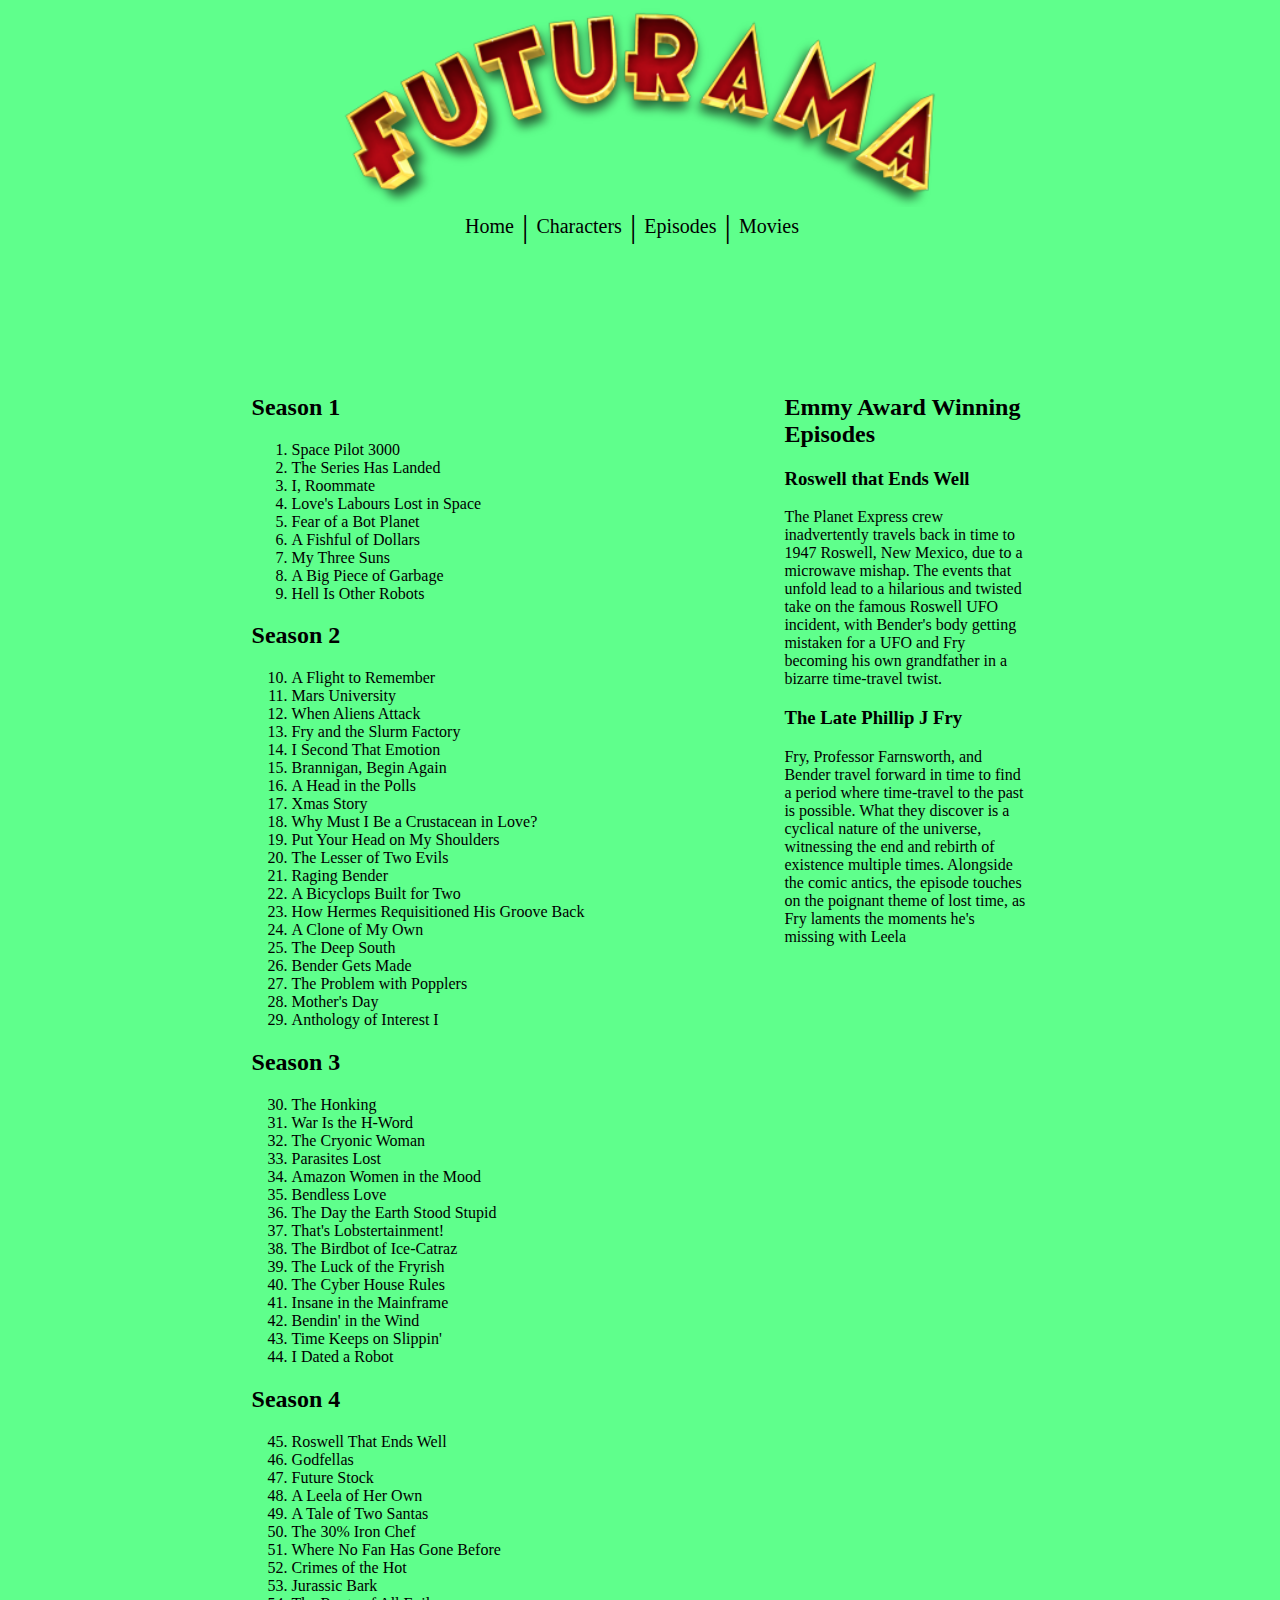
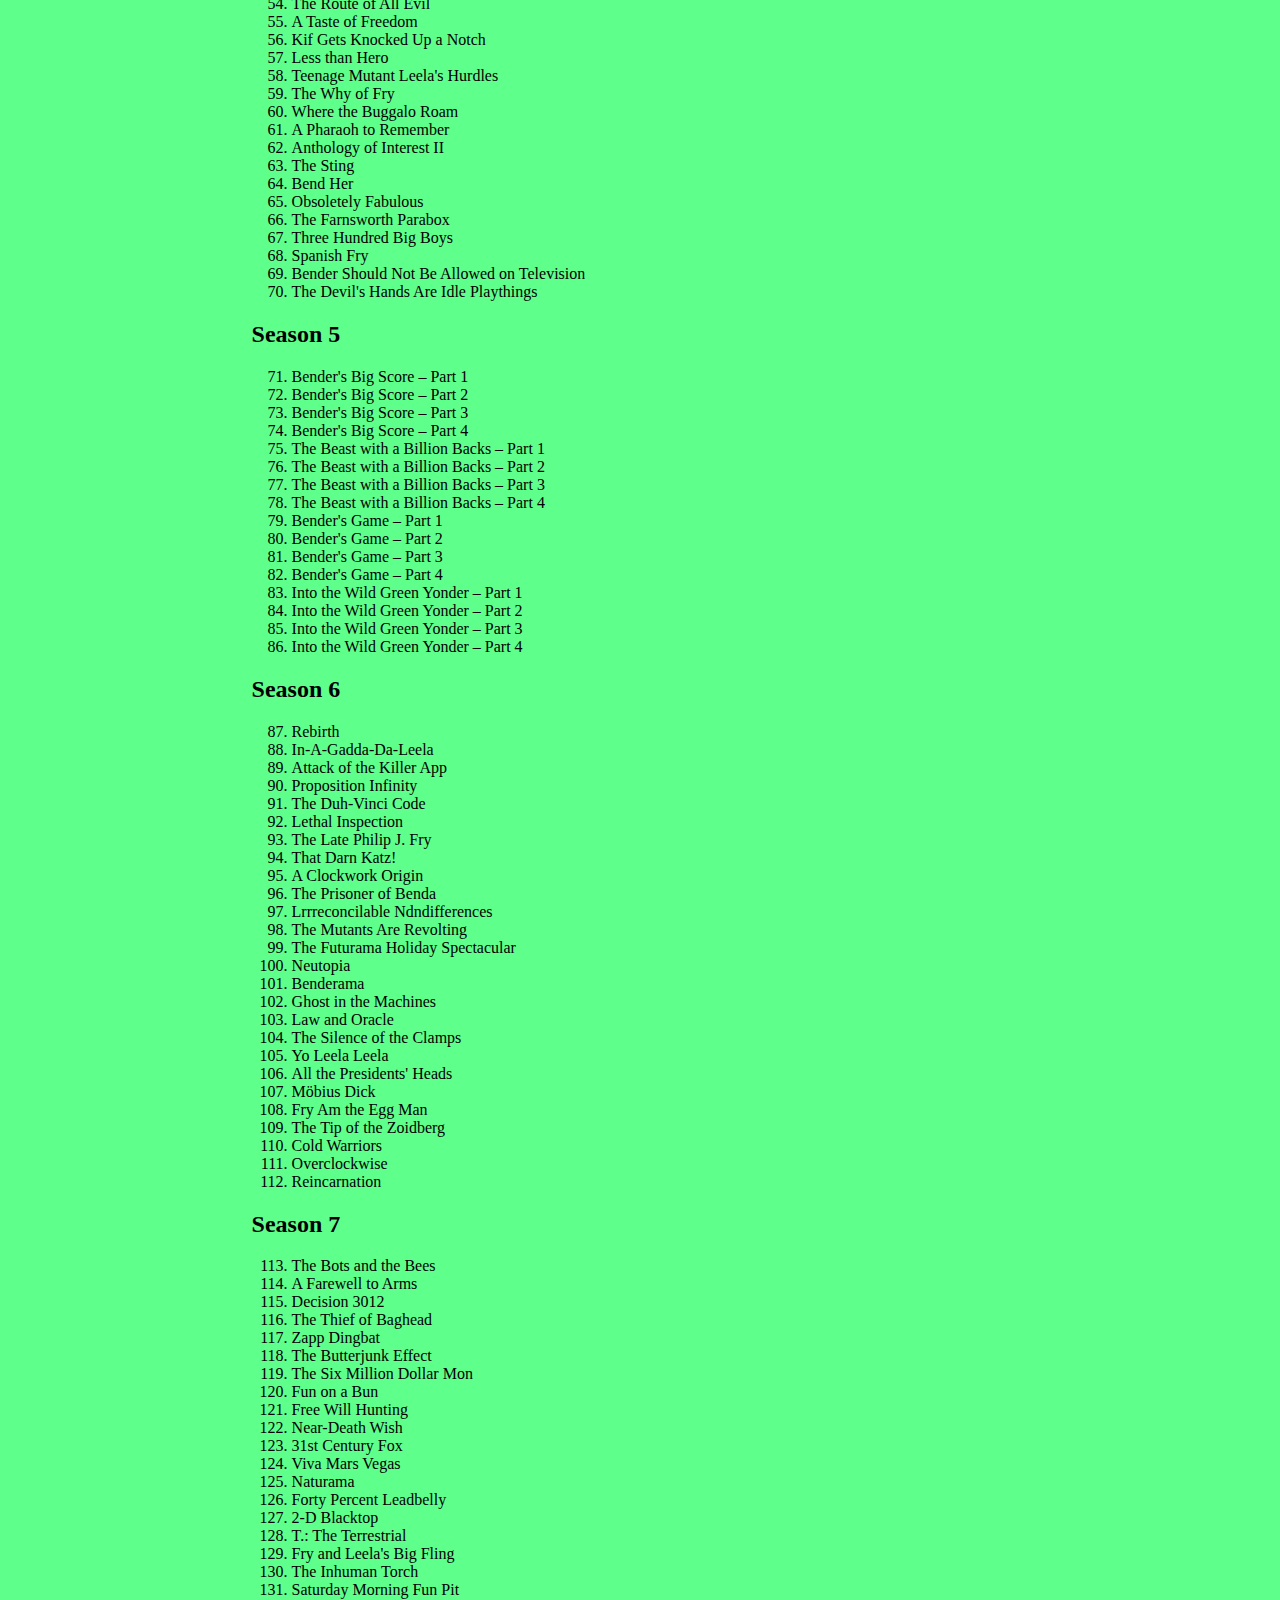
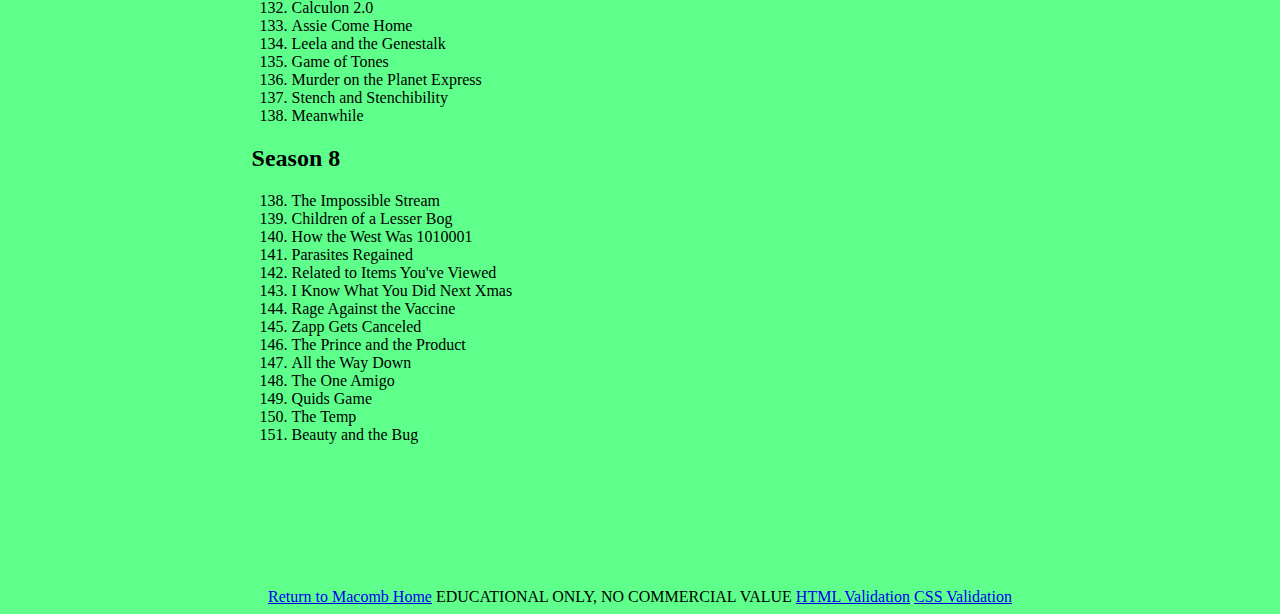
<file: itwp1000/project1/Episodes.html>
<!DOCTYPE html>
<html lang="en">
<head>
    <meta charset="UTF-8">
    <link rel="stylesheet" href="episodestyles.css" type="text/css">
    <title>Futurama Episodes</title>
</head>
<body>
<header class="banner">
    <img style="width: 50%" src="images/Futurama.png" alt="Futurama Title Banner" title="Futurama Banner">
</header>
<nav>
    <ul>
        <li><a href="default.html">Home</a><span>|</span></li>
        <li><a href="Characters.html">Characters</a></li>
        <li><span>|</span><a href="./Episodes.html">Episodes</a></li>
        <li><span>|</span><a href="movies.html">Movies</a></li>
    </ul>
</nav>
<main>
    <div class="episodeContainer">
        <div>
    <h2>Season 1</h2>
    <ol>
        <li>Space Pilot 3000</li>
        <li>The Series Has Landed</li>
        <li>I, Roommate</li>
        <li>Love's Labours Lost in Space</li>
        <li>Fear of a Bot Planet</li>
        <li>A Fishful of Dollars</li>
        <li>My Three Suns</li>
        <li>A Big Piece of Garbage</li>
        <li>Hell Is Other Robots</li>
    </ol>

    <h2>Season 2</h2>
    <ol start="10">
        <li>A Flight to Remember</li>
        <li>Mars University</li>
        <li>When Aliens Attack</li>
        <li>Fry and the Slurm Factory</li>
        <li>I Second That Emotion</li>
        <li>Brannigan, Begin Again</li>
        <li>A Head in the Polls</li>
        <li>Xmas Story</li>
        <li>Why Must I Be a Crustacean in Love?</li>
        <li>Put Your Head on My Shoulders</li>
        <li>The Lesser of Two Evils</li>
        <li>Raging Bender</li>
        <li>A Bicyclops Built for Two</li>
        <li>How Hermes Requisitioned His Groove Back</li>
        <li>A Clone of My Own</li>
        <li>The Deep South</li>
        <li>Bender Gets Made</li>
        <li>The Problem with Popplers</li>
        <li>Mother's Day</li>
        <li>Anthology of Interest I</li>
    </ol>

    <h2>Season 3</h2>
    <ol start="30">
        <li>The Honking</li>
        <li>War Is the H-Word</li>
        <li>The Cryonic Woman</li>
        <li>Parasites Lost</li>
        <li>Amazon Women in the Mood</li>
        <li>Bendless Love</li>
        <li>The Day the Earth Stood Stupid</li>
        <li>That's Lobstertainment!</li>
        <li>The Birdbot of Ice-Catraz</li>
        <li>The Luck of the Fryrish</li>
        <li>The Cyber House Rules</li>
        <li>Insane in the Mainframe</li>
        <li>Bendin' in the Wind</li>
        <li>Time Keeps on Slippin'</li>
        <li>I Dated a Robot</li>
    </ol>

    <h2>Season 4</h2>
    <ol start="45">
        <li>Roswell That Ends Well</li>
        <li>Godfellas</li>
        <li>Future Stock</li>
        <li>A Leela of Her Own</li>
        <li>A Tale of Two Santas</li>
        <li>The 30% Iron Chef</li>
        <li>Where No Fan Has Gone Before</li>
        <li>Crimes of the Hot</li>
        <li>Jurassic Bark</li>
        <li>The Route of All Evil</li>
        <li>A Taste of Freedom</li>
        <li>Kif Gets Knocked Up a Notch</li>
        <li>Less than Hero</li>
        <li>Teenage Mutant Leela's Hurdles</li>
        <li>The Why of Fry</li>
        <li>Where the Buggalo Roam</li>
        <li>A Pharaoh to Remember</li>
        <li>Anthology of Interest II</li>
        <li>The Sting</li>
        <li>Bend Her</li>
        <li>Obsoletely Fabulous</li>
        <li>The Farnsworth Parabox</li>
        <li>Three Hundred Big Boys</li>
        <li>Spanish Fry</li>
        <li>Bender Should Not Be Allowed on Television</li>
        <li>The Devil's Hands Are Idle Playthings</li>
    </ol>

    <h2>Season 5</h2>
    <ol start="71">
        <li>Bender's Big Score – Part 1</li>
        <li>Bender's Big Score – Part 2</li>
        <li>Bender's Big Score – Part 3</li>
        <li>Bender's Big Score – Part 4</li>
        <li>The Beast with a Billion Backs – Part 1</li>
        <li>The Beast with a Billion Backs – Part 2</li>
        <li>The Beast with a Billion Backs – Part 3</li>
        <li>The Beast with a Billion Backs – Part 4</li>
        <li>Bender's Game – Part 1</li>
        <li>Bender's Game – Part 2</li>
        <li>Bender's Game – Part 3</li>
        <li>Bender's Game – Part 4</li>
        <li>Into the Wild Green Yonder – Part 1</li>
        <li>Into the Wild Green Yonder – Part 2</li>
        <li>Into the Wild Green Yonder – Part 3</li>
        <li>Into the Wild Green Yonder – Part 4</li>
    </ol>

    <h2>Season 6</h2>
    <ol start="87">
        <li>Rebirth</li>
        <li>In-A-Gadda-Da-Leela</li>
        <li>Attack of the Killer App</li>
        <li>Proposition Infinity</li>
        <li>The Duh-Vinci Code</li>
        <li>Lethal Inspection</li>
        <li>The Late Philip J. Fry</li>
        <li>That Darn Katz!</li>
        <li>A Clockwork Origin</li>
        <li>The Prisoner of Benda</li>
        <li>Lrrreconcilable Ndndifferences</li>
        <li>The Mutants Are Revolting</li>
        <li>The Futurama Holiday Spectacular</li>
        <li>Neutopia</li>
        <li>Benderama</li>
        <li>Ghost in the Machines</li>
        <li>Law and Oracle</li>
        <li>The Silence of the Clamps</li>
        <li>Yo Leela Leela</li>
        <li>All the Presidents' Heads</li>
        <li>Möbius Dick</li>
        <li>Fry Am the Egg Man</li>
        <li>The Tip of the Zoidberg</li>
        <li>Cold Warriors</li>
        <li>Overclockwise</li>
        <li>Reincarnation</li>
    </ol>

    <h2>Season 7</h2>
    <ol start="113">
        <li>The Bots and the Bees</li>
        <li>A Farewell to Arms</li>
        <li>Decision 3012</li>
        <li>The Thief of Baghead</li>
        <li>Zapp Dingbat</li>
        <li>The Butterjunk Effect</li>
        <li>The Six Million Dollar Mon</li>
        <li>Fun on a Bun</li>
        <li>Free Will Hunting</li>
        <li>Near-Death Wish</li>
        <li>31st Century Fox</li>
        <li>Viva Mars Vegas</li>
        <li>Naturama</li>
        <li>Forty Percent Leadbelly</li>
        <li>2-D Blacktop</li>
        <li>T.: The Terrestrial</li>
        <li>Fry and Leela's Big Fling</li>
        <li>The Inhuman Torch</li>
        <li>Saturday Morning Fun Pit</li>
        <li>Calculon 2.0</li>
        <li>Assie Come Home</li>
        <li>Leela and the Genestalk</li>
        <li>Game of Tones</li>
        <li>Murder on the Planet Express</li>
        <li>Stench and Stenchibility</li>
        <li>Meanwhile</li>
    </ol>
    <h2>Season 8</h2>
    <ol start="138">
        <li>The Impossible Stream</li>
        <li>Children of a Lesser Bog</li>
        <li>How the West Was 1010001</li>
        <li>Parasites Regained</li>
        <li>Related to Items You've Viewed</li>
        <li>I Know What You Did Next Xmas</li>
        <li>Rage Against the Vaccine</li>
        <li>Zapp Gets Canceled</li>
        <li>The Prince and the Product</li>
        <li>All the Way Down</li>
        <li>The One Amigo</li>
        <li>Quids Game</li>
        <li>The Temp</li>
        <li>Beauty and the Bug</li>
    </ol>
        </div>
        <div id="emmysodes">
        <h2>Emmy Award Winning Episodes</h2>
            <h3>Roswell that Ends Well</h3>
            <p>The Planet Express crew inadvertently travels back in time to 1947 Roswell,
                New Mexico, due to a microwave mishap. The events that unfold lead to a hilarious and twisted take on
                the famous Roswell UFO incident, with Bender's body getting mistaken for a UFO and Fry becoming his own
                grandfather in a bizarre time-travel twist.
            </p>
            <h3>The Late Phillip J Fry</h3>
            <p>Fry, Professor Farnsworth, and Bender travel forward in time to find a period where time-travel to the
                past is possible. What they discover is a cyclical nature of the universe, witnessing the end and
                rebirth of existence multiple times. Alongside the comic antics, the episode touches on the poignant
                theme of lost time, as Fry laments the moments he's missing with Leela
            </p>
        </div>
    </div>
</main>
<footer>
    <a href="../home.htm">Return to Macomb Home</a>
    EDUCATIONAL ONLY, NO COMMERCIAL VALUE
    <a href="https://validator.w3.org/nu/?doc=http%3A%2F%2Fovermannj102.macombserver.net%2Fitwp1000%2Fproject1%2FEpisodes.html">HTML Validation</a>
    <a href="https://jigsaw.w3.org/css-validator/validator?uri=http%3A%2F%2Fovermannj102.macombserver.net%2Fitwp1000%2Fproject1%2Fepisodestyles.css&profile=css3svg&usermedium=all&warning=1&vextwarning=&lang=en">CSS Validation</a>
</footer>

</body>
</html>
</file>
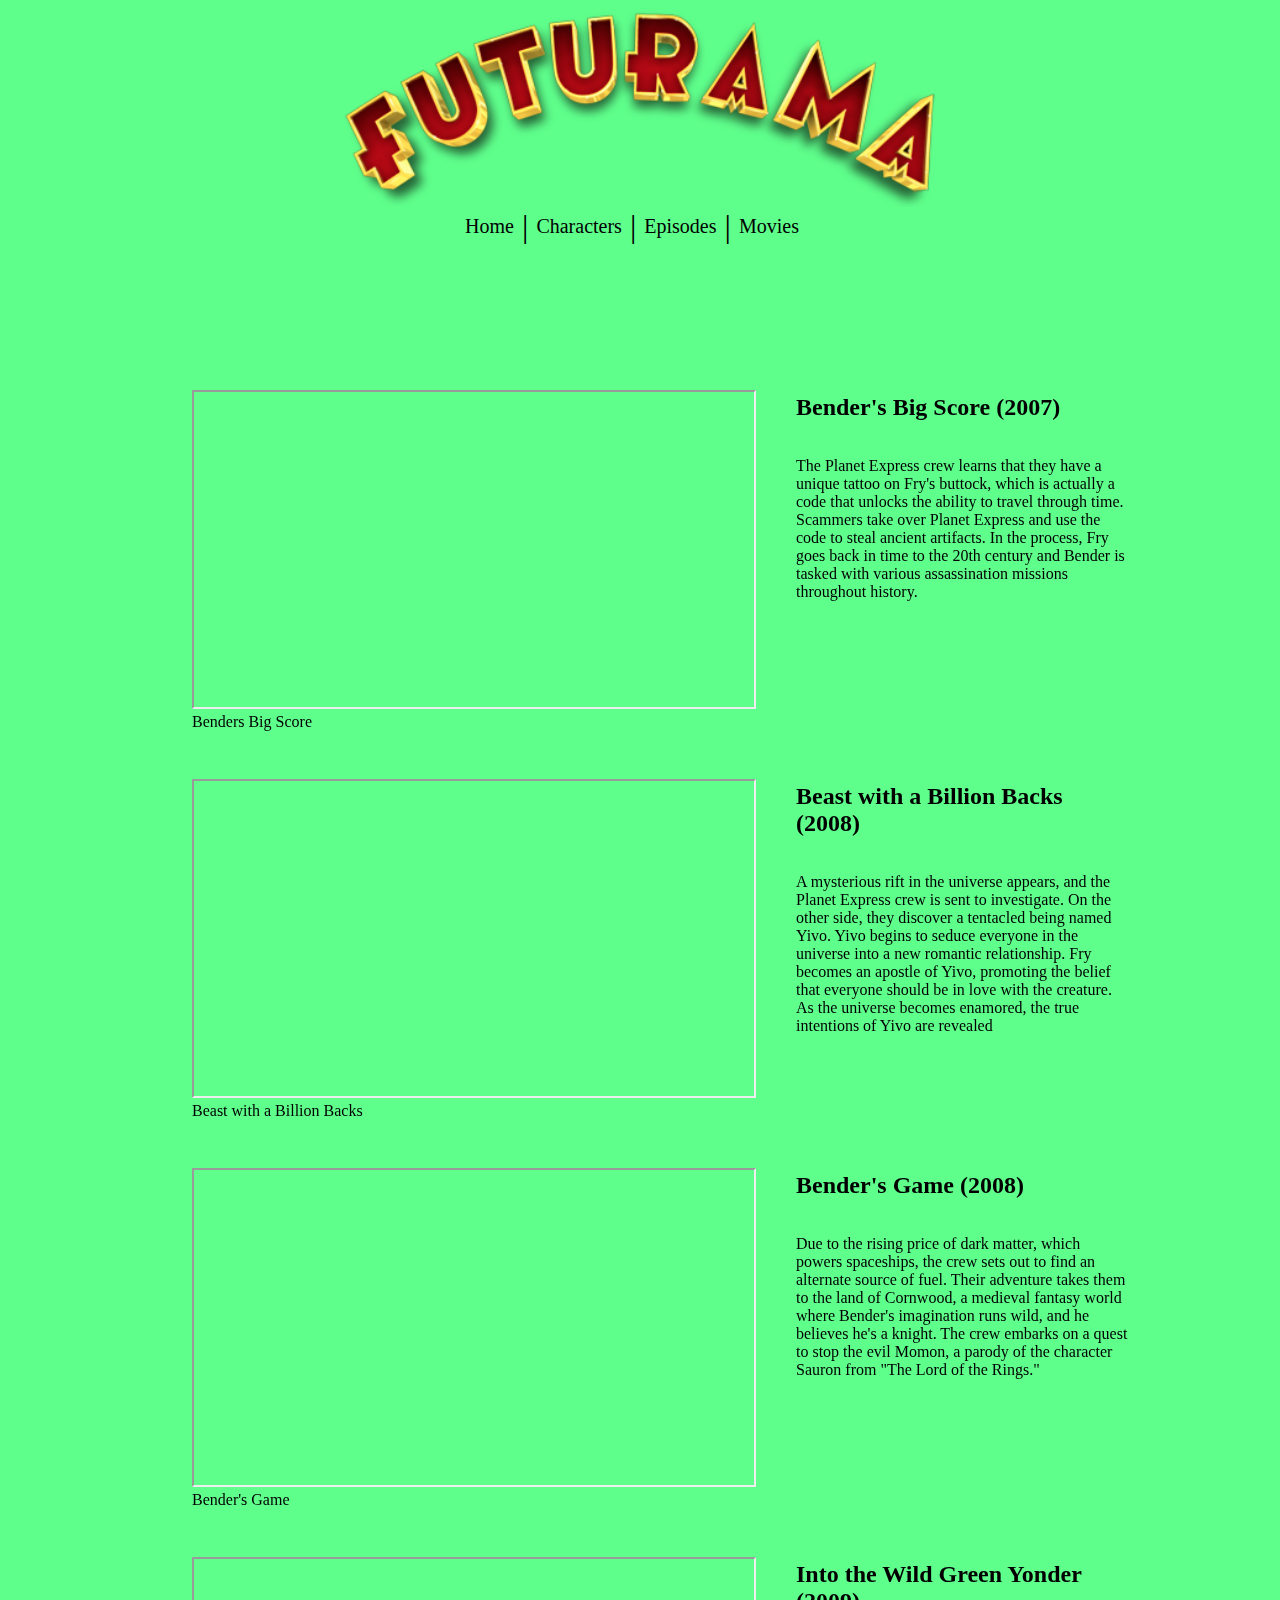
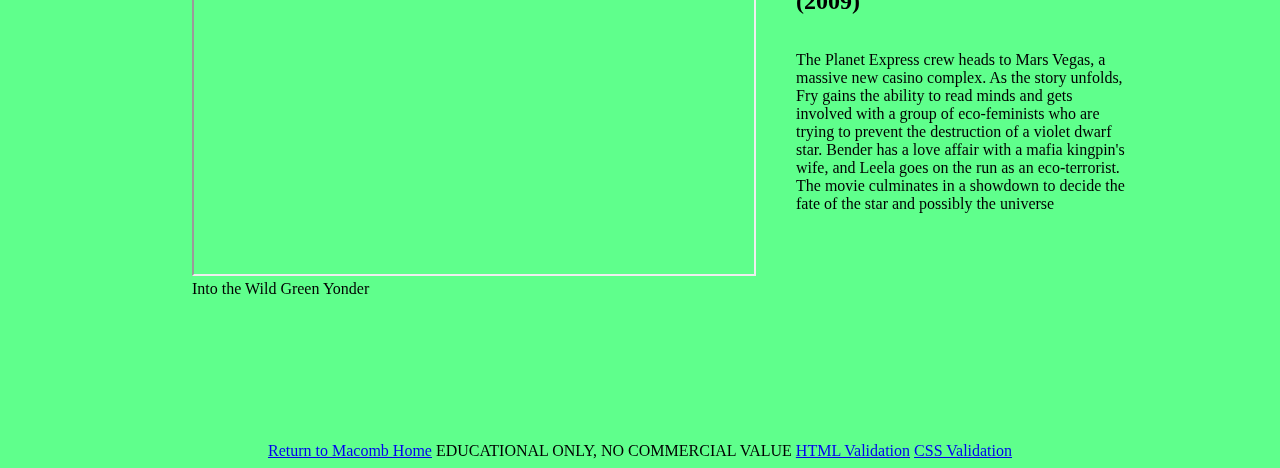
<file: itwp1000/project1/movies.html>
<!DOCTYPE html>
<html lang="en">
<head>
    <meta charset="UTF-8">
    <meta name="viewport" content="width=device-width, initial-scale=1.0">
    <link rel="stylesheet" href="defaultstyles.css" type="text/css">
    <title>Futurama Movies</title>
</head>
<body>
<header class="banner">
    <img style="width: 50%" src="images/Futurama.png" alt="Futurama Title Banner" title="Futurama Banner">
</header>
<nav>
    <ul>
        <li><a href="default.html">Home</a><span>|</span></li>
        <li><a href="Characters.html">Characters</a></li>
        <li><span>|</span><a href="Episodes.html">Episodes</a></li>
        <li><span>|</span><a href="./movies.html">Movies</a></li>
    </ul>
</nav>
<main>
    <div class="articleContainer">
        <figure class="futuramaMovie">
            <iframe width="560" height="315" src="https://www.youtube.com/embed/e74-0EzJt_0?si=LNi4OUgLb9z74-0p" title="YouTube video player" allow="accelerometer; autoplay; clipboard-write; encrypted-media; gyroscope; picture-in-picture; web-share" allowfullscreen></iframe>
            <figcaption>
                Benders Big Score
            </figcaption>
        </figure>
        <div>
            <h2>Bender's Big Score (2007)</h2>
            <p>
                The Planet Express crew learns that they have a unique tattoo on Fry's buttock, which is actually a
                code that unlocks the ability to travel through time. Scammers take over Planet Express and use the code to
                steal ancient artifacts. In the process, Fry goes back in time to the 20th century and Bender is tasked with
                various assassination missions throughout history.
            </p>
        </div>

    </div>
    <div class="articleContainer">
        <figure class="futuramaMovie" >
            <iframe width="560" height="315" src="https://www.youtube.com/embed/lVDS8Hf5odE?si=6hm3IqLTNXegmzJL" title="YouTube video player"  allow="accelerometer; autoplay; clipboard-write; encrypted-media; gyroscope; picture-in-picture; web-share" allowfullscreen></iframe>
            <figcaption>Beast with a Billion Backs</figcaption>
        </figure>
        <div>
            <h2>Beast with a Billion Backs (2008)</h2>
            <p>
                A mysterious rift in the universe appears, and the Planet Express crew is sent to investigate. On the
                other side, they discover a tentacled being named Yivo. Yivo begins to seduce everyone in the universe
                into a new romantic relationship. Fry becomes an apostle of Yivo, promoting the belief that everyone
                should be in love with the creature. As the universe becomes enamored, the true intentions
                of Yivo are revealed
            </p>
        </div>
    </div>
    <div class="articleContainer">
        <figure class="futuramaMovie">
            <iframe width="560" height="315" src="https://www.youtube.com/embed/0aHJmM2uvBY?si=oEvyvE0eb2HROsBL" title="YouTube video player"  allow="accelerometer; autoplay; clipboard-write; encrypted-media; gyroscope; picture-in-picture; web-share" allowfullscreen></iframe>
            <figcaption>Bender's Game</figcaption>
        </figure>
        <div>
            <h2>Bender's Game (2008)</h2>
            <p>
                Due to the rising price of dark matter, which powers spaceships, the crew sets out to find an alternate
                source of fuel. Their adventure takes them to the land of Cornwood, a medieval fantasy world where
                Bender's imagination runs wild, and he believes he's a knight. The crew embarks on a quest to stop the
                evil Momon, a parody of the character Sauron from "The Lord of the Rings."
            </p>
        </div>
    </div>
    <div class="articleContainer">
        <figure class="futuramaMovie">
            <iframe width="560" height="315" src="https://www.youtube.com/embed/fyr0FI0arCI?si=zZM2vPCCxFd0wqeh" title="YouTube video player" allow="accelerometer; autoplay; clipboard-write; encrypted-media; gyroscope; picture-in-picture; web-share" allowfullscreen></iframe>
            <figcaption>Into the Wild Green Yonder</figcaption>
        </figure>
        <div>
            <h2>Into the Wild Green Yonder (2009)</h2>
            <p>
                The Planet Express crew heads to Mars Vegas, a massive new casino complex. As the story unfolds,
                Fry gains the ability to read minds and gets involved with a group of eco-feminists who are trying to
                prevent the destruction of a violet dwarf star. Bender has a love affair with a mafia kingpin's wife,
                and Leela goes on the run as an eco-terrorist. The movie culminates in a showdown to decide the fate of
                the star and possibly the universe
            </p>
        </div>
    </div>
</main>
<footer>
    <a href="../home.htm">Return to Macomb Home</a>
    EDUCATIONAL ONLY, NO COMMERCIAL VALUE
    <a href="https://validator.w3.org/nu/?doc=http%3A%2F%2Fovermannj102.macombserver.net%2Fitwp1000%2Fproject1%2Fmovies.html">HTML Validation</a>
    <a href="https://jigsaw.w3.org/css-validator/validator?uri=http%3A%2F%2Fovermannj102.macombserver.net%2Fitwp1000%2Fproject1%2Fdefaultstyles.css&profile=css3svg&usermedium=all&warning=1&vextwarning=&lang=en">CSS Validation</a>
</footer>
</body>
</html>
</file>
<file: itwp1000/homework4/styles.css>
/* CSS Document used for the coffee table homework assignment
Author: Joshua Overmann
Course: ITWP 1000
File: styles.css
Information on using external CSS style sheet is located in Chapter 3.
Information on media queries is located in Chapter 7. Information on tables and CSS formatting for tables is located in Chapter 8.
*/

body {
    margin-top: 1em;
    margin-bottom: auto;
    font-family: Arial, sans-serif;
}

h1 {
    text-align: center;
    font-size: 2.5em;
}

p, div {
    margin: 10px;
    padding: 20px;
    line-height: 1.5em;
}

/* table formatting */

table {
    margin: auto;
    border: 5px solid #3f2a14;
    width: 100%;
    border-spacing: 0;
}

td, th {
    border-style: none;
    padding: 0.5em;
    width: auto;
}

tfoot td {
    font-size: 9px;
    font-style: italic;
    text-align: center;
}

tr:nth-of-type(even){
    background-color: #eaeaea;
}
thead:first-of-type {
    background-color: #3f2a14;
    color: #FFF;
}

/* caption tag */

caption {
    font-family: impact, "Franklin Gothic Bold", "Arial Black", "sans-serif";
    font-weight: bold;
    font-size: 1.75em;
    padding-bottom: 0.5em;
}

/* response image class */

.responsive {
    max-width: 100%;
    height: auto;
    border: 1px solid #51471a;
    border-radius: 10px;
}

td.price {
    white-space: nowrap;
}

td.specialty {
    white-space: nowrap;
}

/* ID */

#validation {
    text-align: center;
}

/* media query that hides the image when the screen size is @ 550 pixels or lower */

@media only all and (max-width: 550px){

    img{
        display: none;
    }
}
</file>
<file: itwp1000/project1/defaultstyles.css>
/* body */
body {
    background-color: rgb(95, 255, 140);
}

/* Banner */
.banner {
    display: flex;
    justify-content: center;
}

/* Navigation List*/
nav ul {
    list-style-type: none;
    padding: 0;
    font-size: 1.25rem;
    display: flex;
    justify-content: center;
    margin: 0 1rem 0 0;
}

nav ul li {
    display: flex;
    list-style-type: none;
}

nav ul li span {
    display: flex;
    justify-content: center;
    flex-direction: column;
    align-content: center;
    font-size: 2rem;
}

nav a {
    margin: 0.5rem;
    color: black;
    text-decoration: none;
}
nav a:hover {
    color: #c02a3c;
}

main {
    margin: 8rem;
}

/* Article container */

.articleContainer {
    display: flex;
    justify-content: space-between;
    height: 50%;
    margin: 1rem;
}

.articleContainer div {
    display: flex;
    flex-direction: column;
    text-align: left;
}

.articleContainer div ul {
    padding-left: 0;
}

/* article image */
.articleContainer img {
    border-radius: 5%;
}


/* article */
.articleContainer div p {
    display: flex;
    text-align: left;
}


.articleContainer div h1 {
    margin-left: 0;
    margin-top: 0;
    margin-bottom: 0;
    display: flex;
    text-align: left;
    padding-top: .5rem;
}


@media (max-width: 1160px) {
    .articleContainer{
        flex-direction: column;
        justify-content: center;
    }
    .futuramaMovie {
        display: flex;
        justify-content: center;

    }

    #futuramaPoster {
        display: flex;
        margin:0;
        padding: 0;
        justify-content: center;
    }

    .articleContainer figure figcaption {
        display: none;
    }

    #links {
        flex-direction: row;
    }

}

@media (max-width: 600px) {
    #futuramaPoster {
        display: none;
    }
    .articleContainer {
        justify-content: center;
    }

    #links {
        flex-direction: column;
    }

}

@media (min-width: 600px) {
    #tickleMeBender{
        align-self: center;
    }
}

#tickleMeBender {
    width: 6rem;
    height: 8.5rem;
    background-image: url('images/tickleMeBender.png');
    background-size: cover;
}

/*footer*/
footer {
    margin-top: 2rem;
    text-align: center;
}
</file>
<file: itwp1000/project1/episodestyles.css>
/* body */
body {
    background-color: rgb(95, 255, 140);
}

/* Banner */
.banner {
    display: flex;
    justify-content: center;
}

/* Navigation List*/
nav ul {
    list-style-type: none;
    padding: 0;
    font-size: 1.25rem;
    display: flex;
    justify-content: center;
    margin: 0 1rem 0 0;
}

nav ul li {
    display: flex;
    list-style-type: none;
}

nav ul li span {
    display: flex;
    justify-content: center;
    flex-direction: column;
    align-content: center;
    font-size: 2rem;
}

nav a {
    margin: 0.5rem;
    color: black;
    text-decoration: none;
}
nav a:hover {
    color: #c02a3c;
}

main {
    margin: 8rem;
}

.episodeContainer {
    display: flex;
    justify-content: space-around;
    height: 50%;
    margin: 1rem;
}


#emmysodes {
    width: 25%;
}

/*footer*/
footer {
    margin-top: 2rem;
    text-align: center;
}

@media (max-width: 900px) {
    .episodeContainer{
        flex-direction: column;
    }
    #emmysodes {
        display: flex;
        flex-direction: column;
        width: 100%;
    }

}
</file>
